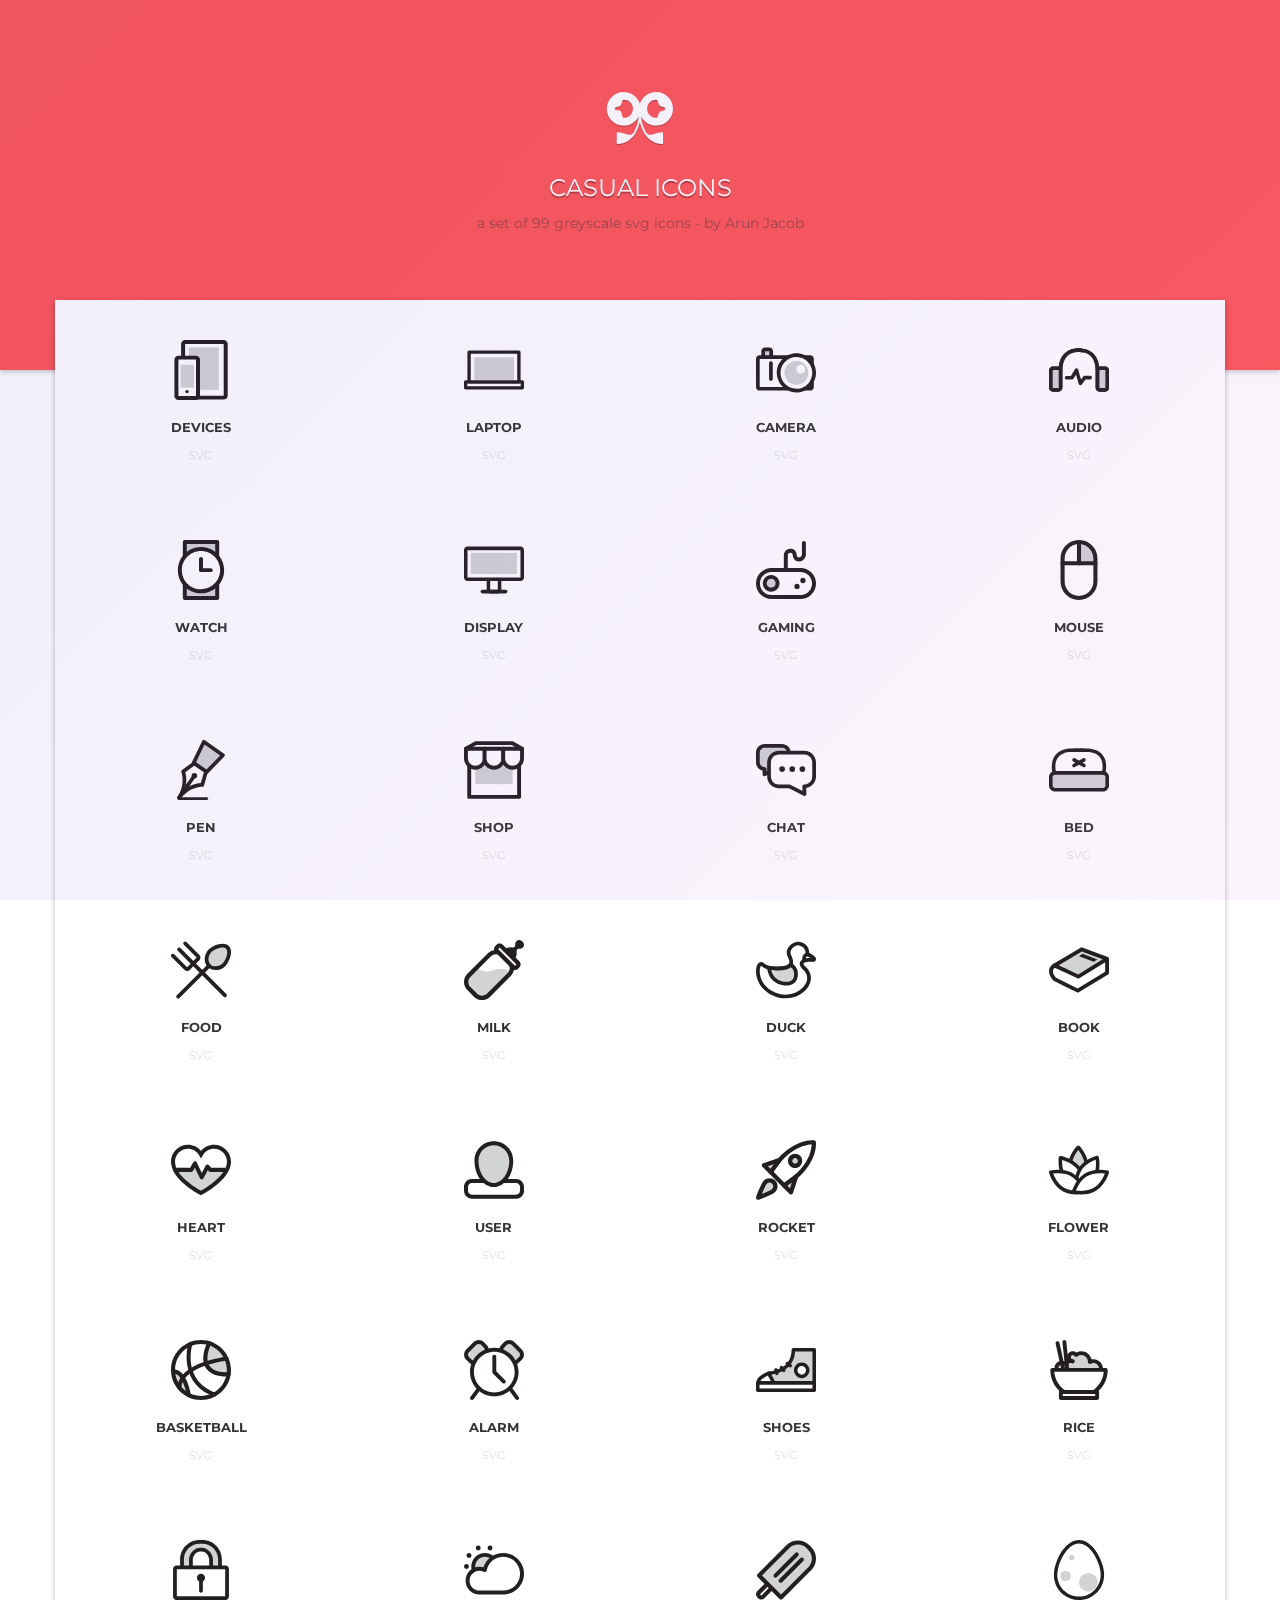
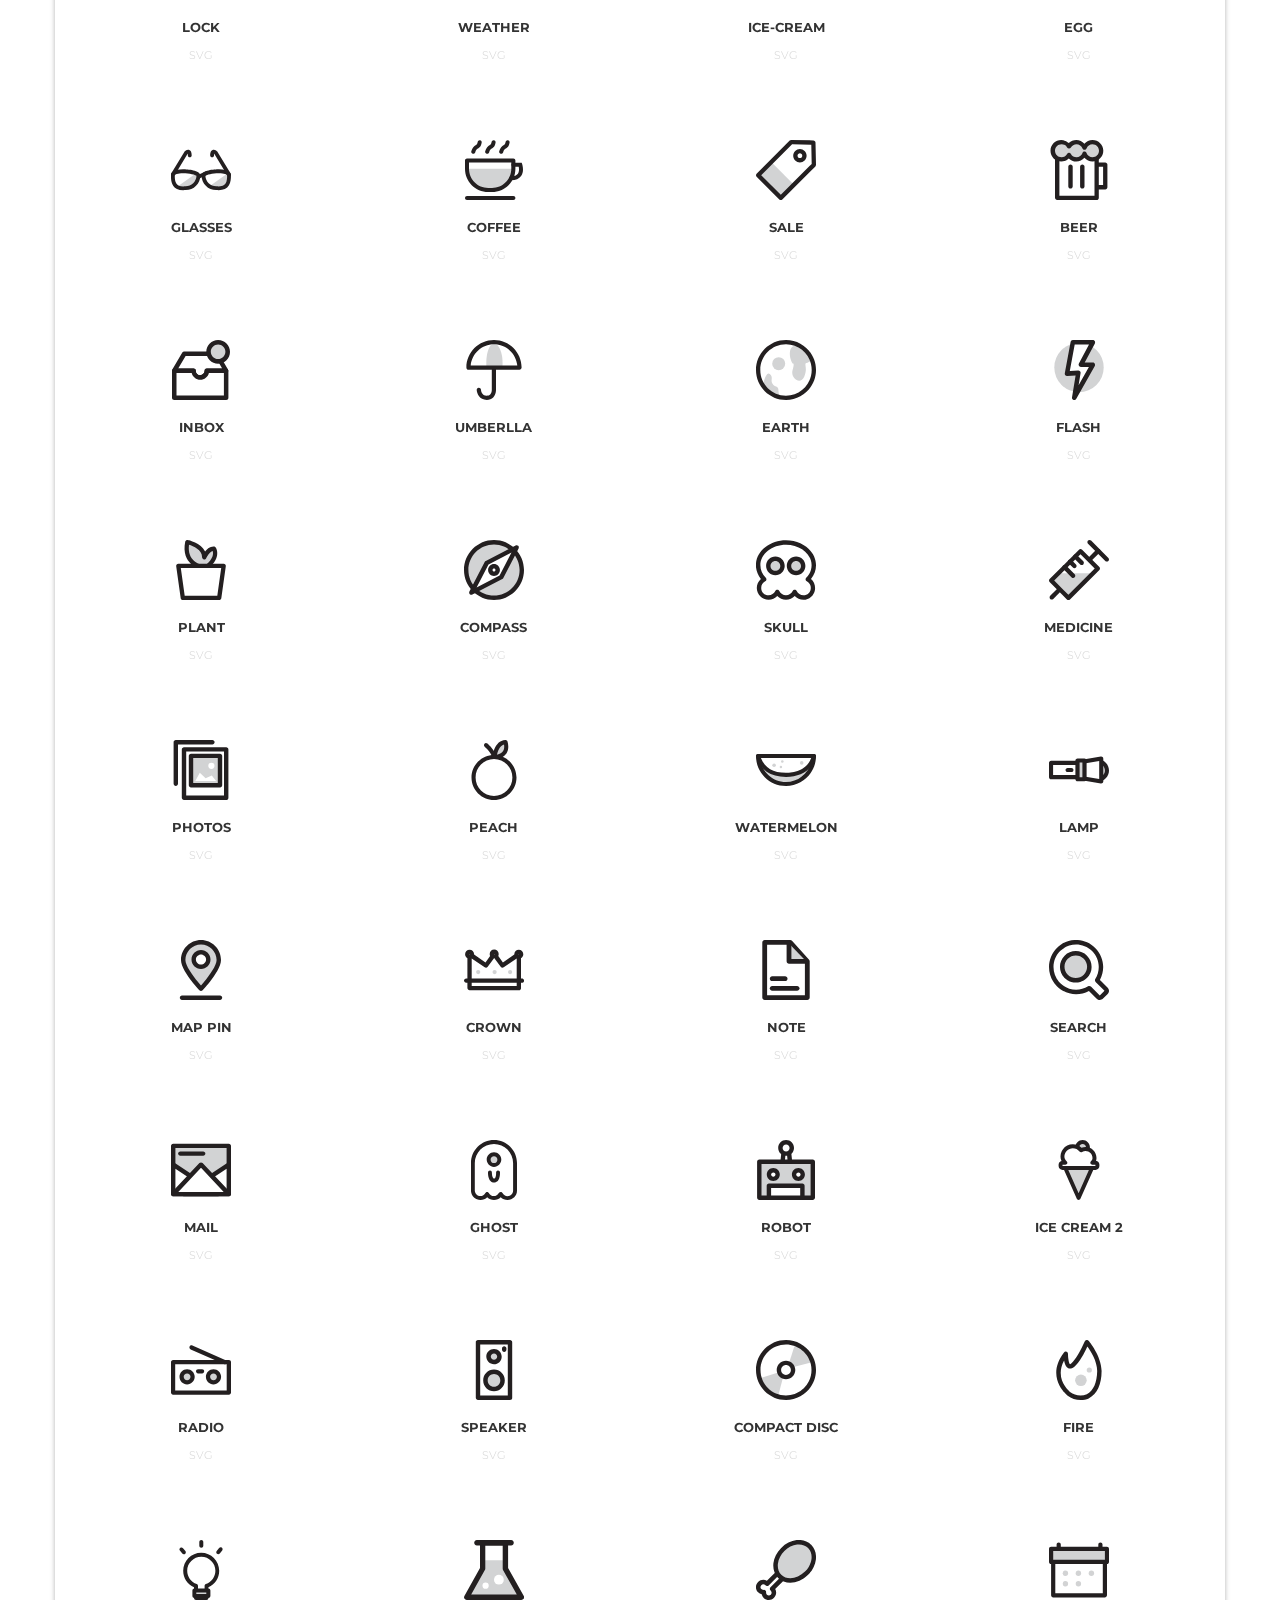
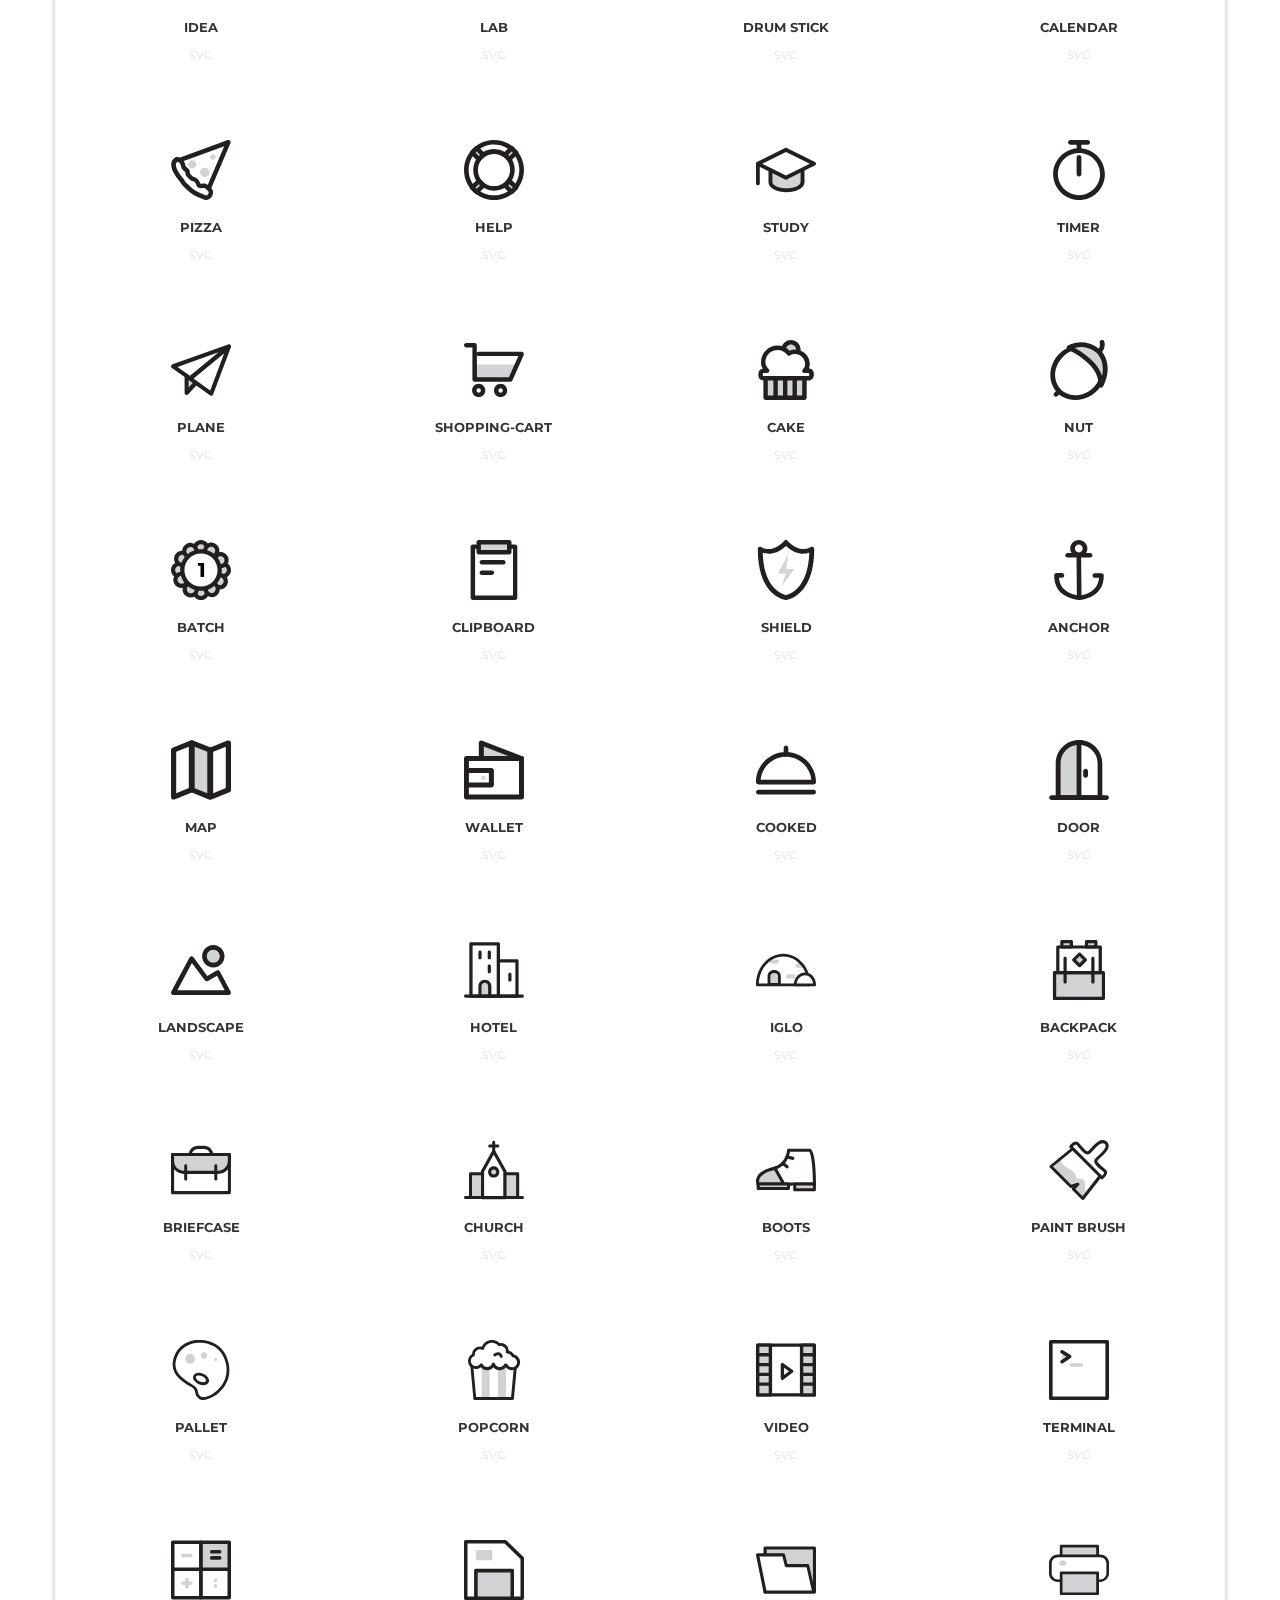
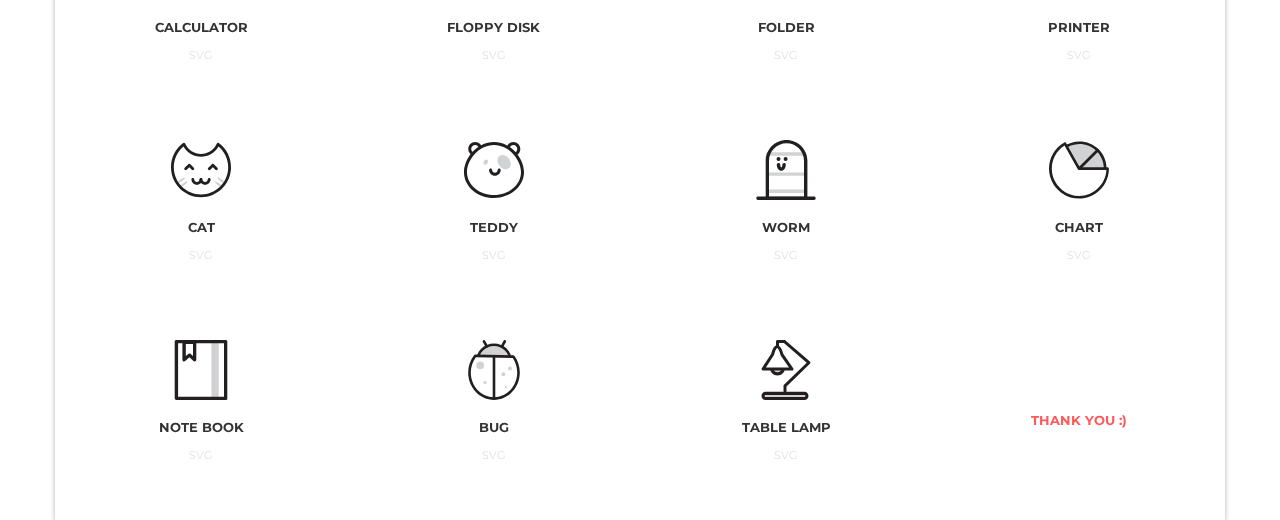
<file: index.html>
<!DOCTYPE html>
<html lang="en">
  <head>
    <meta charset="utf-8">
    <meta http-equiv="X-UA-Compatible" content="IE=edge">
    <meta name="viewport" content="width=device-width, initial-scale=1">
    <!-- The above 3 meta tags *must* come first in the head; any other head content must come *after* these tags -->
    <title>Casual Icons</title>

     <!-- jQuery (necessary for Bootstrap's JavaScript plugins) -->
    <script src="https://ajax.googleapis.com/ajax/libs/jquery/1.11.3/jquery.min.js"></script>

    <!-- Preloader -->
    <script type="text/javascript">
        //<![CDATA[
            $(window).load(function() { // makes sure the whole site is loaded
                $('#status').fadeOut(); // will first fade out the loading animation
                $('#preloader').delay(350).fadeOut('slow'); // will fade out the white DIV that covers the website.
                $('body').delay(350).css({'overflow':'visible'}).removeClass("preload");
                $('.main-content').css({
                  top: '300px',
                  opacity: '1',
                  transition: 'all 1s ease .4s'
                });
                $('.main-content .icon-box').css({
                  height: '200px',
                  padding: '0',
                  transition: 'all .8s ease .5s',
                });
            })
        //]]>
    </script>
    <!-- End Preloader -->

    <!-- Bootstrap -->
    <link href="css/bootstrap.min.css" rel="stylesheet">
    <!-- Custom styles -->
    <link href="css/style.css" rel="stylesheet">
    <link href="css/icons-list.css" rel="stylesheet">

    <!-- Google font link -->
    <link href="https://fonts.googleapis.com/css?family=Montserrat:400,700" rel="stylesheet">

    <!-- favicon -->
    <link rel="icon" type="image/x-icon" href="images/favicon.ico">

    <!-- HTML5 shim and Respond.js for IE8 support of HTML5 elements and media queries -->
    <!-- WARNING: Respond.js doesn't work if you view the page via file:// -->
    <!--[if lt IE 9]>
      <script src="https://oss.maxcdn.com/html5shiv/3.7.2/html5shiv.min.js"></script>
      <script src="https://oss.maxcdn.com/respond/1.4.2/respond.min.js"></script>
    <![endif]-->
  </head>
  <body class="preload">
  <!-- Preloader -->
  <div id="preloader">
      <div id="status">&nbsp;</div>
  </div>
    <!-- the header area - with logo and nav -->
    <header class="main-header" role="banner" id="top">
      <div class="container">
        <div class="logo-img">
          <svg xmlns="http://www.w3.org/2000/svg" viewBox="0 0 70 56" class="undefined">
            <style type="text/css" class="undefined">  
              .st0{opacity:0.3;}
              .st1{fill:#FFFFFF;}
            </style>
              <g class="st0" class="undefined"><path d="M42.2 34.2c2.7 1.6 5.6 2.5 8.8 2.5 4.7 0 8.7-1.6 12-4.9s5-7.3 5-11.9c0-4.7-1.7-8.7-5-12s-7.3-5-11.8-5c-4.5 0-8.4 1.5-11.6 4.5 -2.3 2.1-3.8 4.6-4.7 7.3 -0.9-2.8-2.4-5.2-4.7-7.3 -3.2-3-7.1-4.5-11.6-4.5 -4.5 0-8.5 1.7-11.8 5s-5 7.3-5 12c0 4.7 1.7 8.6 5 11.9s7.3 4.9 12 4.9c3.2 0 6.1-0.8 8.8-2.5 2.7-1.6 4.7-3.8 6.1-6.6 -0.5 5.8-2.1 10.9-4.6 15.3 -3.9 6.5-9.4-0.1-16.6 0.3 -0.2 0-0.5 0.1-0.6 0.3 -0.2 0.2-0.2 10.4-0.2 10.6 0 0.6 0.3 1 1 1 3.8-0.1 7.3-1.2 10.3-3.1 3-1.9 5.5-4.4 7.3-7.4 1.8-3.1 3.2-6.4 4.2-10.1 0.1-0.6 0.3-1.1 0.4-1.7 0.1 0.5 0.2 1.1 0.4 1.7 0.9 3.7 2.3 7.1 4.2 10.1 1.8 3.1 4.3 5.5 7.3 7.4 3 1.9 6.5 2.9 10.3 3.1 0.6 0 1-0.3 1-1 0-0.2 0-10.4-0.2-10.6 -0.2-0.2-0.4-0.3-0.6-0.3 -7.2-0.3-12.7 6.2-16.6-0.3 -2.5-4.4-4.1-9.5-4.6-15.3C37.5 30.4 39.6 32.6 42.2 34.2zM42.2 19.1v-0.2c0.2-2.3 1.2-4.2 2.9-5.8 1.7-1.6 3.7-2.3 6.1-2.3s1.5 3.9 3.3 5.6c1.8 1.8 5.7 0.9 5.7 3.4 0 2.5-3.9 1.6-5.7 3.4 -1.8 1.8-0.9 5.6-3.4 5.6 -2.5 0-4.6-0.9-6.3-2.6 -1.8-1.8-2.6-3.9-2.6-6.3C42.1 19.5 42.1 19.3 42.2 19.1zM25.3 26.2c-1.8 1.8-3.9 2.6-6.3 2.6 -2.5 0-1.6-4.9-3.4-6.6 -1.8-1.8-5.7 0.1-5.7-2.4 0-2.5 3.9-1.6 5.7-3.4 1.8-1.8 0.9-5.6 3.3-5.6s4.5 0.8 6.1 2.3c1.7 1.6 2.7 3.5 2.9 5.8v0.2c0 0.1 0 0.4 0 0.7C27.9 22.3 27 24.4 25.3 26.2z" class="undefined"/></g>
              <path class="st1" d="M42.2 33.2c2.7 1.6 5.6 2.5 8.8 2.5 4.7 0 8.7-1.6 12-4.9s5-7.3 5-11.9c0-4.7-1.7-8.7-5-12s-7.3-5-11.8-5c-4.5 0-8.4 1.5-11.6 4.5 -2.3 2.1-3.8 4.6-4.7 7.3 -0.9-2.8-2.4-5.2-4.7-7.3 -3.2-3-7.1-4.5-11.6-4.5 -4.5 0-8.5 1.7-11.8 5s-5 7.3-5 12c0 4.7 1.7 8.6 5 11.9s7.3 4.9 12 4.9c3.2 0 6.1-0.8 8.8-2.5 2.7-1.6 4.7-3.8 6.1-6.6 -0.5 5.8-2.1 10.9-4.6 15.3 -3.9 6.5-9.4-0.1-16.6 0.3 -0.2 0-0.5 0.1-0.6 0.3 -0.2 0.2-0.2 10.4-0.2 10.6 0 0.6 0.3 1 1 1 3.8-0.1 7.3-1.2 10.3-3.1 3-1.9 5.5-4.4 7.3-7.4 1.8-3.1 3.2-6.4 4.2-10.1 0.1-0.6 0.3-1.1 0.4-1.7 0.1 0.5 0.2 1.1 0.4 1.7 0.9 3.7 2.3 7.1 4.2 10.1 1.8 3.1 4.3 5.5 7.3 7.4 3 1.9 6.5 2.9 10.3 3.1 0.6 0 1-0.3 1-1 0-0.2 0-10.4-0.2-10.6 -0.2-0.2-0.4-0.3-0.6-0.3 -7.2-0.3-12.7 6.2-16.6-0.3 -2.5-4.4-4.1-9.5-4.6-15.3C37.5 29.4 39.6 31.6 42.2 33.2zM42.2 18.1v-0.2c0.2-2.3 1.2-4.2 2.9-5.8 1.7-1.6 3.7-2.3 6.1-2.3s1.5 3.9 3.3 5.6c1.8 1.8 5.7 0.9 5.7 3.4 0 2.5-3.9 1.6-5.7 3.4 -1.8 1.8-0.9 5.6-3.4 5.6 -2.5 0-4.6-0.9-6.3-2.6 -1.8-1.8-2.6-3.9-2.6-6.3C42.1 18.5 42.1 18.3 42.2 18.1zM25.3 25.2c-1.8 1.8-3.9 2.6-6.3 2.6 -2.5 0-1.6-4.9-3.4-6.6 -1.8-1.8-5.7 0.1-5.7-2.4 0-2.5 3.9-1.6 5.7-3.4 1.8-1.8 0.9-5.6 3.3-5.6s4.5 0.8 6.1 2.3c1.7 1.6 2.7 3.5 2.9 5.8v0.2c0 0.1 0 0.4 0 0.7C27.9 21.3 27 23.4 25.3 25.2z" class="undefined"/>
          </svg>
        </div>
        <div class="col-md-12 main-logo">Casual Icons</div>
        <p>a set of 99 greyscale svg icons - by Arun Jacob</p>
      </div>
    </header>
    <!-- header ends -->
    <div class="container main-content">
      <div class="row">
        <!-- devices icon -->
        <div class="col-lg-3 col-md-3 col-sm-4 icon-box coral-bg">
          <div class="icons-img devices"></div>
          <h1>devices</h1>
          <a href="images/devices.svg" download="devices.svg">svg</a>
        </div>
        <!-- laptop icon -->
        <div class="col-lg-3 col-md-3 col-sm-4 icon-box cadetblue-bg">
          <div class="icons-img laptop"></div>
          <h1>laptop</h1>
          <a href="images/laptop.svg" download="download svg icon">svg</a>
        </div>
        <!-- camera icon -->
        <div class="col-lg-3 col-md-3 col-sm-4 icon-box crimson-bg">
          <div class="icons-img camera"></div>
          <h1>camera</h1>
          <a href="images/camera.svg" download="download svg icon">svg</a>
        </div>
        <!-- audio icon -->
        <div class="col-lg-3 col-md-3 col-sm-4 icon-box tomato-bg">
          <div class="icons-img audio"></div>
          <h1>audio</h1>
          <a href="images/audio.svg" download="download svg icon">svg</a>
        </div>
        <!-- watch icon -->
        <div class="col-lg-3 col-md-3 col-sm-4 icon-box yellowgreen-bg">
          <div class="icons-img watch"></div>
          <h1>watch</h1>
          <a href="images/watch.svg" download="download svg icon">svg</a>
        </div>
        <!-- display icon -->
        <div class="col-lg-3 col-md-3 col-sm-4 icon-box violet-bg">
          <div class="icons-img display"></div>
          <h1>display</h1>
          <a href="images/display.svg" download="download svg icon">svg</a>
        </div>
        <!-- gaming icon -->
        <div class="col-lg-3 col-md-3 col-sm-4 icon-box turquoise-bg">
          <div class="icons-img gaming"></div>
          <h1>gaming</h1>
          <a href="images/gaming.svg" download="download svg icon">svg</a>
        </div>
        <!-- mouse icon -->
        <div class="col-lg-3 col-md-3 col-sm-4 icon-box thistle-bg">
          <div class="icons-img mouse"></div>
          <h1>mouse</h1>
          <a href="images/mouse.svg" download="download svg icon">svg</a>
        </div>
        <!-- pen icon -->
        <div class="col-lg-3 col-md-3 col-sm-4 icon-box teal-bg">
          <div class="icons-img pen"></div>
          <h1>pen</h1>
          <a href="images/pen.svg" download="download svg icon">svg</a>
        </div>
        <!-- shop icon -->
        <div class="col-lg-3 col-md-3 col-sm-4 icon-box steelblue-bg">
          <div class="icons-img shop"></div>
          <h1>shop</h1>
          <a href="images/shop.svg" download="download svg icon">svg</a>
        </div>
        <!-- chat icon -->
        <div class="col-lg-3 col-md-3 col-sm-4 icon-box tan-bg">
          <div class="icons-img chat"></div>
          <h1>chat</h1>
          <a href="images/chat.svg" download="download svg icon">svg</a>
        </div>
        <!-- bed icon -->
        <div class="col-lg-3 col-md-3 col-sm-4 icon-box skyblue-bg">
          <div class="icons-img bed"></div>
          <h1>bed</h1>
          <a href="images/bed.svg" download="download svg icon">svg</a>
        </div>
        <!-- food icon -->
        <div class="col-lg-3 col-md-3 col-sm-4 icon-box sandybrown-bg">
          <div class="icons-img food"></div>
          <h1>food</h1>
          <a href="images/food.svg" download="download svg icon">svg</a>
        </div>
        <!-- milk icon -->
        <div class="col-lg-3 col-md-3 col-sm-4 icon-box salmon-bg">
          <div class="icons-img milk"></div>
          <h1>milk</h1>
          <a href="images/milk.svg" download="download svg icon">svg</a>
        </div>
        <!-- duck icon -->
        <div class="col-lg-3 col-md-3 col-sm-4 icon-box peru-bg">
          <div class="icons-img duck"></div>
          <h1>duck</h1>
          <a href="images/duck.svg" download="download svg icon">svg</a>
        </div>
        <!-- book icon -->
        <div class="col-lg-3 col-md-3 col-sm-4 icon-box palevioletred-bg">
          <div class="icons-img book"></div>
          <h1>book</h1>
          <a href="images/book.svg" download="download svg icon">svg</a>
        </div>
        <!-- heart icon -->
        <div class="col-lg-3 col-md-3 col-sm-4 icon-box olivedrab-bg">
          <div class="icons-img heart"></div>
          <h1>heart</h1>
          <a href="images/heart.svg" download="download svg icon">svg</a>
        </div>
        <!-- user icon -->
        <div class="col-lg-3 col-md-3 col-sm-4 icon-box orangered-bg">
          <div class="icons-img user"></div>
          <h1>user</h1>
          <a href="images/user.svg" download="download svg icon">svg</a>
        </div>
        <!-- The background color on hover ends here - so repear from 'devices' to user again -->

        <!-- rocket icon -->
        <div class="col-lg-3 col-md-3 col-sm-4 icon-box coral-bg">
          <div class="icons-img rocket"></div>
          <h1>rocket</h1>
          <a href="images/rocket.svg" download="download svg icon">svg</a>
        </div>
        <!-- flower icon -->
        <div class="col-lg-3 col-md-3 col-sm-4 icon-box cadetblue-bg">
          <div class="icons-img flower"></div>
          <h1>flower</h1>
          <a href="images/flower.svg" download="download svg icon">svg</a>
        </div>
        <!-- basketball icon -->
        <div class="col-lg-3 col-md-3 col-sm-4 icon-box crimson-bg">
          <div class="icons-img basketball"></div>
          <h1>basketball</h1>
          <a href="images/basketball.svg" download="download svg icon">svg</a>
        </div>
        <!-- alarm icon -->
        <div class="col-lg-3 col-md-3 col-sm-4 icon-box tomato-bg">
          <div class="icons-img alarm"></div>
          <h1>alarm</h1>
          <a href="images/alarm.svg" download="download svg icon">svg</a>
        </div>
        <!-- shoes icon -->
        <div class="col-lg-3 col-md-3 col-sm-4 icon-box yellowgreen-bg">
          <div class="icons-img shoes"></div>
          <h1>shoes</h1>
          <a href="images/shoes.svg" download="download svg icon">svg</a>
        </div>
        <!-- rice icon -->
        <div class="col-lg-3 col-md-3 col-sm-4 icon-box violet-bg">
          <div class="icons-img rice"></div>
          <h1>rice</h1>
          <a href="images/rice.svg" download="download svg icon">svg</a>
        </div>
        <!-- lock icon -->
        <div class="col-lg-3 col-md-3 col-sm-4 icon-box turquoise-bg">
          <div class="icons-img lock"></div>
          <h1>lock</h1>
          <a href="images/lock.svg" download="download svg icon">svg</a>
        </div>
        <!-- weather icon -->
        <div class="col-lg-3 col-md-3 col-sm-4 icon-box thistle-bg">
          <div class="icons-img weather"></div>
          <h1>weather</h1>
          <a href="images/weather.svg" download="download svg icon">svg</a>
        </div>
        <!-- ice-cream icon -->
        <div class="col-lg-3 col-md-3 col-sm-4 icon-box teal-bg">
          <div class="icons-img ice-cream"></div>
          <h1>ice-cream</h1>
          <a href="images/ice-cream.svg" download="download svg icon">svg</a>
        </div>
        <!-- egg icon -->
        <div class="col-lg-3 col-md-3 col-sm-4 icon-box steelblue-bg">
          <div class="icons-img egg"></div>
          <h1>egg</h1>
          <a href="images/egg.svg" download="download svg icon">svg</a>
        </div>
        <!-- glasses icon -->
        <div class="col-lg-3 col-md-3 col-sm-4 icon-box tan-bg">
          <div class="icons-img glasses"></div>
          <h1>glasses</h1>
          <a href="images/glasses.svg" download="download svg icon">svg</a>
        </div>
        <!-- coffee icon -->
        <div class="col-lg-3 col-md-3 col-sm-4 icon-box skyblue-bg">
          <div class="icons-img coffee"></div>
          <h1>coffee</h1>
          <a href="images/coffee.svg" download="download svg icon">svg</a>
        </div>
        <!-- sale icon -->
        <div class="col-lg-3 col-md-3 col-sm-4 icon-box sandybrown-bg">
          <div class="icons-img sale"></div>
          <h1>sale</h1>
          <a href="images/sale.svg" download="download svg icon">svg</a>
        </div>
        <!-- beer icon -->
        <div class="col-lg-3 col-md-3 col-sm-4 icon-box salmon-bg">
          <div class="icons-img beer"></div>
          <h1>beer</h1>
          <a href="images/beer.svg" download="download svg icon">svg</a>
        </div>
        <!-- inbox icon -->
        <div class="col-lg-3 col-md-3 col-sm-4 icon-box peru-bg">
          <div class="icons-img inbox"></div>
          <h1>inbox</h1>
          <a href="images/inbox.svg" download="download svg icon">svg</a>
        </div>
        <!-- umberlla icon -->
        <div class="col-lg-3 col-md-3 col-sm-4 icon-box palevioletred-bg">
          <div class="icons-img umberlla"></div>
          <h1>umberlla</h1>
          <a href="images/umberlla.svg" download="download svg icon">svg</a>
        </div>
        <!-- earth icon -->
        <div class="col-lg-3 col-md-3 col-sm-4 icon-box olivedrab-bg">
          <div class="icons-img earth"></div>
          <h1>earth</h1>
          <a href="images/earth.svg" download="download svg icon">svg</a>
        </div>
        <!-- flash icon -->
        <div class="col-lg-3 col-md-3 col-sm-4 icon-box orangered-bg">
          <div class="icons-img flash"></div>
          <h1>flash</h1>
          <a href="images/flash.svg" download="download svg icon">svg</a>
        </div>
        <!-- The background color on hover ends here - so repear from 'devices' to user again -->

        <!-- plant icon -->
        <div class="col-lg-3 col-md-3 col-sm-4 icon-box coral-bg">
          <div class="icons-img plant"></div>
          <h1>plant</h1>
          <a href="images/plant.svg" download="download svg icon">svg</a>
        </div>
        <!-- compass icon -->
        <div class="col-lg-3 col-md-3 col-sm-4 icon-box cadetblue-bg">
          <div class="icons-img compass"></div>
          <h1>compass</h1>
          <a href="images/compass.svg" download="download svg icon">svg</a>
        </div>
        <!-- skull icon -->
        <div class="col-lg-3 col-md-3 col-sm-4 icon-box crimson-bg">
          <div class="icons-img skull"></div>
          <h1>skull</h1>
          <a href="images/skull.svg" download="download svg icon">svg</a>
        </div>
        <!-- medicine icon -->
        <div class="col-lg-3 col-md-3 col-sm-4 icon-box tomato-bg">
          <div class="icons-img medicine"></div>
          <h1>medicine</h1>
          <a href="images/medicine.svg" download="download svg icon">svg</a>
        </div>
        <!-- photos icon -->
        <div class="col-lg-3 col-md-3 col-sm-4 icon-box yellowgreen-bg">
          <div class="icons-img photos"></div>
          <h1>photos</h1>
          <a href="images/photos.svg" download="download svg icon">svg</a>
        </div>
        <!-- peach icon -->
        <div class="col-lg-3 col-md-3 col-sm-4 icon-box violet-bg">
          <div class="icons-img peach"></div>
          <h1>peach</h1>
          <a href="images/peach.svg" download="download svg icon">svg</a>
        </div>
        <!-- watermelon icon -->
        <div class="col-lg-3 col-md-3 col-sm-4 icon-box turquoise-bg">
          <div class="icons-img watermelon"></div>
          <h1>watermelon</h1>
          <a href="images/watermelon.svg" download="download svg icon">svg</a>
        </div>
        <!-- lamp icon -->
        <div class="col-lg-3 col-md-3 col-sm-4 icon-box thistle-bg">
          <div class="icons-img lamp"></div>
          <h1>lamp</h1>
          <a href="images/lamp.svg" download="download svg icon">svg</a>
        </div>
        <!-- map-pin icon -->
        <div class="col-lg-3 col-md-3 col-sm-4 icon-box teal-bg">
          <div class="icons-img map-pin"></div>
          <h1>map pin</h1>
          <a href="images/map-pin.svg" download="download svg icon">svg</a>
        </div>
        <!-- crown icon -->
        <div class="col-lg-3 col-md-3 col-sm-4 icon-box steelblue-bg">
          <div class="icons-img crown"></div>
          <h1>crown</h1>
          <a href="images/crown.svg" download="download svg icon">svg</a>
        </div>
        <!-- note icon -->
        <div class="col-lg-3 col-md-3 col-sm-4 icon-box tan-bg">
          <div class="icons-img note"></div>
          <h1>note</h1>
          <a href="images/note.svg" download="download svg icon">svg</a>
        </div>
        <!-- search icon -->
        <div class="col-lg-3 col-md-3 col-sm-4 icon-box skyblue-bg">
          <div class="icons-img search"></div>
          <h1>search</h1>
          <a href="images/search.svg" download="download svg icon">svg</a>
        </div>
        <!-- mail icon -->
        <div class="col-lg-3 col-md-3 col-sm-4 icon-box sandybrown-bg">
          <div class="icons-img mail"></div>
          <h1>mail</h1>
          <a href="images/mail.svg" download="download svg icon">svg</a>
        </div>
        <!-- ghost icon -->
        <div class="col-lg-3 col-md-3 col-sm-4 icon-box salmon-bg">
          <div class="icons-img ghost"></div>
          <h1>ghost</h1>
          <a href="images/ghost.svg" download="download svg icon">svg</a>
        </div>
        <!-- robot icon -->
        <div class="col-lg-3 col-md-3 col-sm-4 icon-box peru-bg">
          <div class="icons-img robot"></div>
          <h1>robot</h1>
          <a href="images/robot.svg" download="download svg icon">svg</a>
        </div>
        <!-- ice-cream2 icon -->
        <div class="col-lg-3 col-md-3 col-sm-4 icon-box palevioletred-bg">
          <div class="icons-img ice-cream2"></div>
          <h1>ice cream 2</h1>
          <a href="images/ice-cream2.svg" download="download svg icon">svg</a>
        </div>
        <!-- radio icon -->
        <div class="col-lg-3 col-md-3 col-sm-4 icon-box olivedrab-bg">
          <div class="icons-img radio"></div>
          <h1>radio</h1>
          <a href="images/radio.svg" download="download svg icon">svg</a>
        </div>
        <!-- speaker icon -->
        <div class="col-lg-3 col-md-3 col-sm-4 icon-box orangered-bg">
          <div class="icons-img speaker"></div>
          <h1>speaker</h1>
          <a href="images/speaker.svg" download="download svg icon">svg</a>
        </div>
        <!-- The background color on hover ends here - so repear from 'devices' to user again -->

        <!-- compact-disc icon -->
        <div class="col-lg-3 col-md-3 col-sm-4 icon-box coral-bg">
          <div class="icons-img compact-disc"></div>
          <h1>compact disc</h1>
          <a href="images/compact-disc.svg" download="download svg icon">svg</a>
        </div>
        <!-- fire icon -->
        <div class="col-lg-3 col-md-3 col-sm-4 icon-box cadetblue-bg">
          <div class="icons-img fire"></div>
          <h1>fire</h1>
          <a href="images/fire.svg" download="download svg icon">svg</a>
        </div>
        <!-- idea icon -->
        <div class="col-lg-3 col-md-3 col-sm-4 icon-box crimson-bg">
          <div class="icons-img idea"></div>
          <h1>idea</h1>
          <a href="images/idea.svg" download="download svg icon">svg</a>
        </div>
        <!-- lab icon -->
        <div class="col-lg-3 col-md-3 col-sm-4 icon-box tomato-bg">
          <div class="icons-img lab"></div>
          <h1>lab</h1>
          <a href="images/lab.svg" download="download svg icon">svg</a>
        </div>
        <!-- drum-stick icon -->
        <div class="col-lg-3 col-md-3 col-sm-4 icon-box yellowgreen-bg">
          <div class="icons-img drum-stick"></div>
          <h1>drum stick</h1>
          <a href="images/drum-stick.svg" download="download svg icon">svg</a>
        </div>
        <!-- calendar icon -->
        <div class="col-lg-3 col-md-3 col-sm-4 icon-box violet-bg">
          <div class="icons-img calendar"></div>
          <h1>calendar</h1>
          <a href="images/calendar.svg" download="download svg icon">svg</a>
        </div>
        <!-- pizza icon -->
        <div class="col-lg-3 col-md-3 col-sm-4 icon-box turquoise-bg">
          <div class="icons-img pizza"></div>
          <h1>pizza</h1>
          <a href="images/pizza.svg" download="download svg icon">svg</a>
        </div>
        <!-- help icon -->
        <div class="col-lg-3 col-md-3 col-sm-4 icon-box thistle-bg">
          <div class="icons-img help"></div>
          <h1>help</h1>
          <a href="images/help.svg" download="download svg icon">svg</a>
        </div>
        <!-- study icon -->
        <div class="col-lg-3 col-md-3 col-sm-4 icon-box teal-bg">
          <div class="icons-img study"></div>
          <h1>study</h1>
          <a href="images/study.svg" download="download svg icon">svg</a>
        </div>
        <!-- timer icon -->
        <div class="col-lg-3 col-md-3 col-sm-4 icon-box steelblue-bg">
          <div class="icons-img timer"></div>
          <h1>timer</h1>
          <a href="images/timer.svg" download="download svg icon">svg</a>
        </div>
        <!-- plane icon -->
        <div class="col-lg-3 col-md-3 col-sm-4 icon-box tan-bg">
          <div class="icons-img plane"></div>
          <h1>plane</h1>
          <a href="images/plane.svg" download="download svg icon">svg</a>
        </div>
        <!-- shopping-cart icon -->
        <div class="col-lg-3 col-md-3 col-sm-4 icon-box skyblue-bg">
          <div class="icons-img shopping-cart"></div>
          <h1>shopping-cart</h1>
          <a href="images/shopping-cart.svg" download="download svg icon">svg</a>
        </div>
        <!-- cake icon -->
        <div class="col-lg-3 col-md-3 col-sm-4 icon-box sandybrown-bg">
          <div class="icons-img cake"></div>
          <h1>cake</h1>
          <a href="images/cake.svg" download="download svg icon">svg</a>
        </div>
        <!-- nut icon -->
        <div class="col-lg-3 col-md-3 col-sm-4 icon-box salmon-bg">
          <div class="icons-img nut"></div>
          <h1>nut</h1>
          <a href="images/nut.svg" download="download svg icon">svg</a>
        </div>
        <!-- batch icon -->
        <div class="col-lg-3 col-md-3 col-sm-4 icon-box peru-bg">
          <div class="icons-img batch"></div>
          <h1>batch</h1>
          <a href="images/batch.svg" download="download svg icon">svg</a>
        </div>
        <!-- clipboard icon -->
        <div class="col-lg-3 col-md-3 col-sm-4 icon-box palevioletred-bg">
          <div class="icons-img clipboard"></div>
          <h1>clipboard</h1>
          <a href="images/clipboard.svg" download="download svg icon">svg</a>
        </div>
        <!-- shield icon -->
        <div class="col-lg-3 col-md-3 col-sm-4 icon-box olivedrab-bg">
          <div class="icons-img shield"></div>
          <h1>shield</h1>
          <a href="images/shield.svg" download="download svg icon">svg</a>
        </div>
        <!-- anchor icon -->
        <div class="col-lg-3 col-md-3 col-sm-4 icon-box orangered-bg">
          <div class="icons-img anchor"></div>
          <h1>anchor</h1>
          <a href="images/anchor.svg" download="download svg icon">svg</a>
        </div>
        <!-- The background color on hover ends here - so repear from 'devices' to user again -->

        <!-- map icon -->
        <div class="col-lg-3 col-md-3 col-sm-4 icon-box coral-bg">
          <div class="icons-img map"></div>
          <h1>map</h1>
          <a href="images/map.svg" download="download svg icon">svg</a>
        </div>
        <!-- wallet icon -->
        <div class="col-lg-3 col-md-3 col-sm-4 icon-box cadetblue-bg">
          <div class="icons-img wallet"></div>
          <h1>wallet</h1>
          <a href="images/wallet.svg" download="download svg icon">svg</a>
        </div>
        <!-- cooked icon -->
        <div class="col-lg-3 col-md-3 col-sm-4 icon-box crimson-bg">
          <div class="icons-img cooked"></div>
          <h1>cooked</h1>
          <a href="images/cooked.svg" download="download svg icon">svg</a>
        </div>
        <!-- door icon -->
        <div class="col-lg-3 col-md-3 col-sm-4 icon-box tomato-bg">
          <div class="icons-img door"></div>
          <h1>door</h1>
          <a href="images/door.svg" download="download svg icon">svg</a>
        </div>
        <!-- landscape icon -->
        <div class="col-lg-3 col-md-3 col-sm-4 icon-box yellowgreen-bg">
          <div class="icons-img landscape"></div>
          <h1>landscape</h1>
          <a href="images/landscape.svg" download="download svg icon">svg</a>
        </div>
        <!-- hotel icon -->
        <div class="col-lg-3 col-md-3 col-sm-4 icon-box violet-bg">
          <div class="icons-img hotel"></div>
          <h1>hotel</h1>
          <a href="images/hotel.svg" download="download svg icon">svg</a>
        </div>
        <!-- iglo icon -->
        <div class="col-lg-3 col-md-3 col-sm-4 icon-box turquoise-bg">
          <div class="icons-img iglo"></div>
          <h1>iglo</h1>
          <a href="images/iglo.svg" download="download svg icon">svg</a>
        </div>
        <!-- backpack icon -->
        <div class="col-lg-3 col-md-3 col-sm-4 icon-box thistle-bg">
          <div class="icons-img backpack"></div>
          <h1>backpack</h1>
          <a href="images/backpack.svg" download="download svg icon">svg</a>
        </div>
        <!-- briefcase icon -->
        <div class="col-lg-3 col-md-3 col-sm-4 icon-box teal-bg">
          <div class="icons-img briefcase"></div>
          <h1>briefcase</h1>
          <a href="images/briefcase.svg" download="download svg icon">svg</a>
        </div>
        <!-- church icon -->
        <div class="col-lg-3 col-md-3 col-sm-4 icon-box steelblue-bg">
          <div class="icons-img church"></div>
          <h1>church</h1>
          <a href="images/church.svg" download="download svg icon">svg</a>
        </div>
        <!-- boots icon -->
        <div class="col-lg-3 col-md-3 col-sm-4 icon-box tan-bg">
          <div class="icons-img boots"></div>
          <h1>boots</h1>
          <a href="images/boots.svg" download="download svg icon">svg</a>
        </div>
        <!-- paint-brush icon -->
        <div class="col-lg-3 col-md-3 col-sm-4 icon-box skyblue-bg">
          <div class="icons-img paint-brush"></div>
          <h1>paint brush</h1>
          <a href="images/paint-brush.svg" download="download svg icon">svg</a>
        </div>
        <!-- pallet icon -->
        <div class="col-lg-3 col-md-3 col-sm-4 icon-box sandybrown-bg">
          <div class="icons-img pallet"></div>
          <h1>pallet</h1>
          <a href="images/pallet.svg" download="download svg icon">svg</a>
        </div>
        <!-- popcorn icon -->
        <div class="col-lg-3 col-md-3 col-sm-4 icon-box salmon-bg">
          <div class="icons-img popcorn"></div>
          <h1>popcorn</h1>
          <a href="images/popcorn.svg" download="download svg icon">svg</a>
        </div>
        <!-- video icon -->
        <div class="col-lg-3 col-md-3 col-sm-4 icon-box peru-bg">
          <div class="icons-img video"></div>
          <h1>video</h1>
          <a href="images/video.svg" download="download svg icon">svg</a>
        </div>
        <!-- terminal icon -->
        <div class="col-lg-3 col-md-3 col-sm-4 icon-box palevioletred-bg">
          <div class="icons-img terminal"></div>
          <h1>terminal</h1>
          <a href="images/terminal.svg" download="download svg icon">svg</a>
        </div>
        <!-- calculator icon -->
        <div class="col-lg-3 col-md-3 col-sm-4 icon-box olivedrab-bg">
          <div class="icons-img calculator"></div>
          <h1>calculator</h1>
          <a href="images/calculator.svg" download="download svg icon">svg</a>
        </div>
        <!-- floppy-disk icon -->
        <div class="col-lg-3 col-md-3 col-sm-4 icon-box orangered-bg">
          <div class="icons-img floppy-disk"></div>
          <h1>floppy disk</h1>
          <a href="images/floppy-disk.svg" download="download svg icon">svg</a>
        </div>
        <!-- The background color on hover ends here - so repear from 'devices' to user again -->

        <!-- folder icon -->
        <div class="col-lg-3 col-md-3 col-sm-4 icon-box coral-bg">
          <div class="icons-img folder"></div>
          <h1>folder</h1>
          <a href="images/folder.svg" download="download svg icon">svg</a>
        </div>
        <!-- printer icon -->
        <div class="col-lg-3 col-md-3 col-sm-4 icon-box cadetblue-bg">
          <div class="icons-img printer"></div>
          <h1>printer</h1>
          <a href="images/printer.svg" download="download svg icon">svg</a>
        </div>
        <!-- cat icon -->
        <div class="col-lg-3 col-md-3 col-sm-4 icon-box crimson-bg">
          <div class="icons-img cat"></div>
          <h1>cat</h1>
          <a href="images/cat.svg" download="download svg icon">svg</a>
        </div>
        <!-- teddy icon -->
        <div class="col-lg-3 col-md-3 col-sm-4 icon-box tomato-bg">
          <div class="icons-img teddy"></div>
          <h1>teddy</h1>
          <a href="images/teddy.svg" download="download svg icon">svg</a>
        </div>
        <!-- worm icon -->
        <div class="col-lg-3 col-md-3 col-sm-4 icon-box yellowgreen-bg">
          <div class="icons-img worm"></div>
          <h1>worm</h1>
          <a href="images/worm.svg" download="download svg icon">svg</a>
        </div>
        <!-- chart icon -->
        <div class="col-lg-3 col-md-3 col-sm-4 icon-box violet-bg">
          <div class="icons-img chart"></div>
          <h1>chart</h1>
          <a href="images/chart.svg" download="download svg icon">svg</a>
        </div>
        <!-- note-book icon -->
        <div class="col-lg-3 col-md-3 col-sm-4 icon-box turquoise-bg">
          <div class="icons-img note-book"></div>
          <h1>note book</h1>
          <a href="images/note-book.svg" download="download svg icon">svg</a>
        </div>
        <!-- bug icon -->
        <div class="col-lg-3 col-md-3 col-sm-4 icon-box thistle-bg">
          <div class="icons-img bug"></div>
          <h1>bug</h1>
          <a href="images/bug.svg" download="download svg icon">svg</a>
        </div>
        <!-- table-lamp icon -->
        <div class="col-lg-3 col-md-3 col-sm-4 icon-box teal-bg">
          <div class="icons-img table-lamp"></div>
          <h1>table lamp</h1>
          <a href="images/table-lamp.svg" download="download svg icon">svg</a>
        </div>

        <!-- Thanks -->
        <div class="col-lg-3 col-md-3 col-sm-4 icon-box thanks-box">
          <h1>Thank You :)</h1>
        </div>

        <a href="#" class="close-icon">close</a>

      </div>
    </div>

    <!-- Include all compiled plugins (below), or include individual files as needed -->
    <script src="js/bootstrap.min.js"></script>
    <script type="text/javascript" src="js/script.js"></script>
  </body>
</html>
</file>
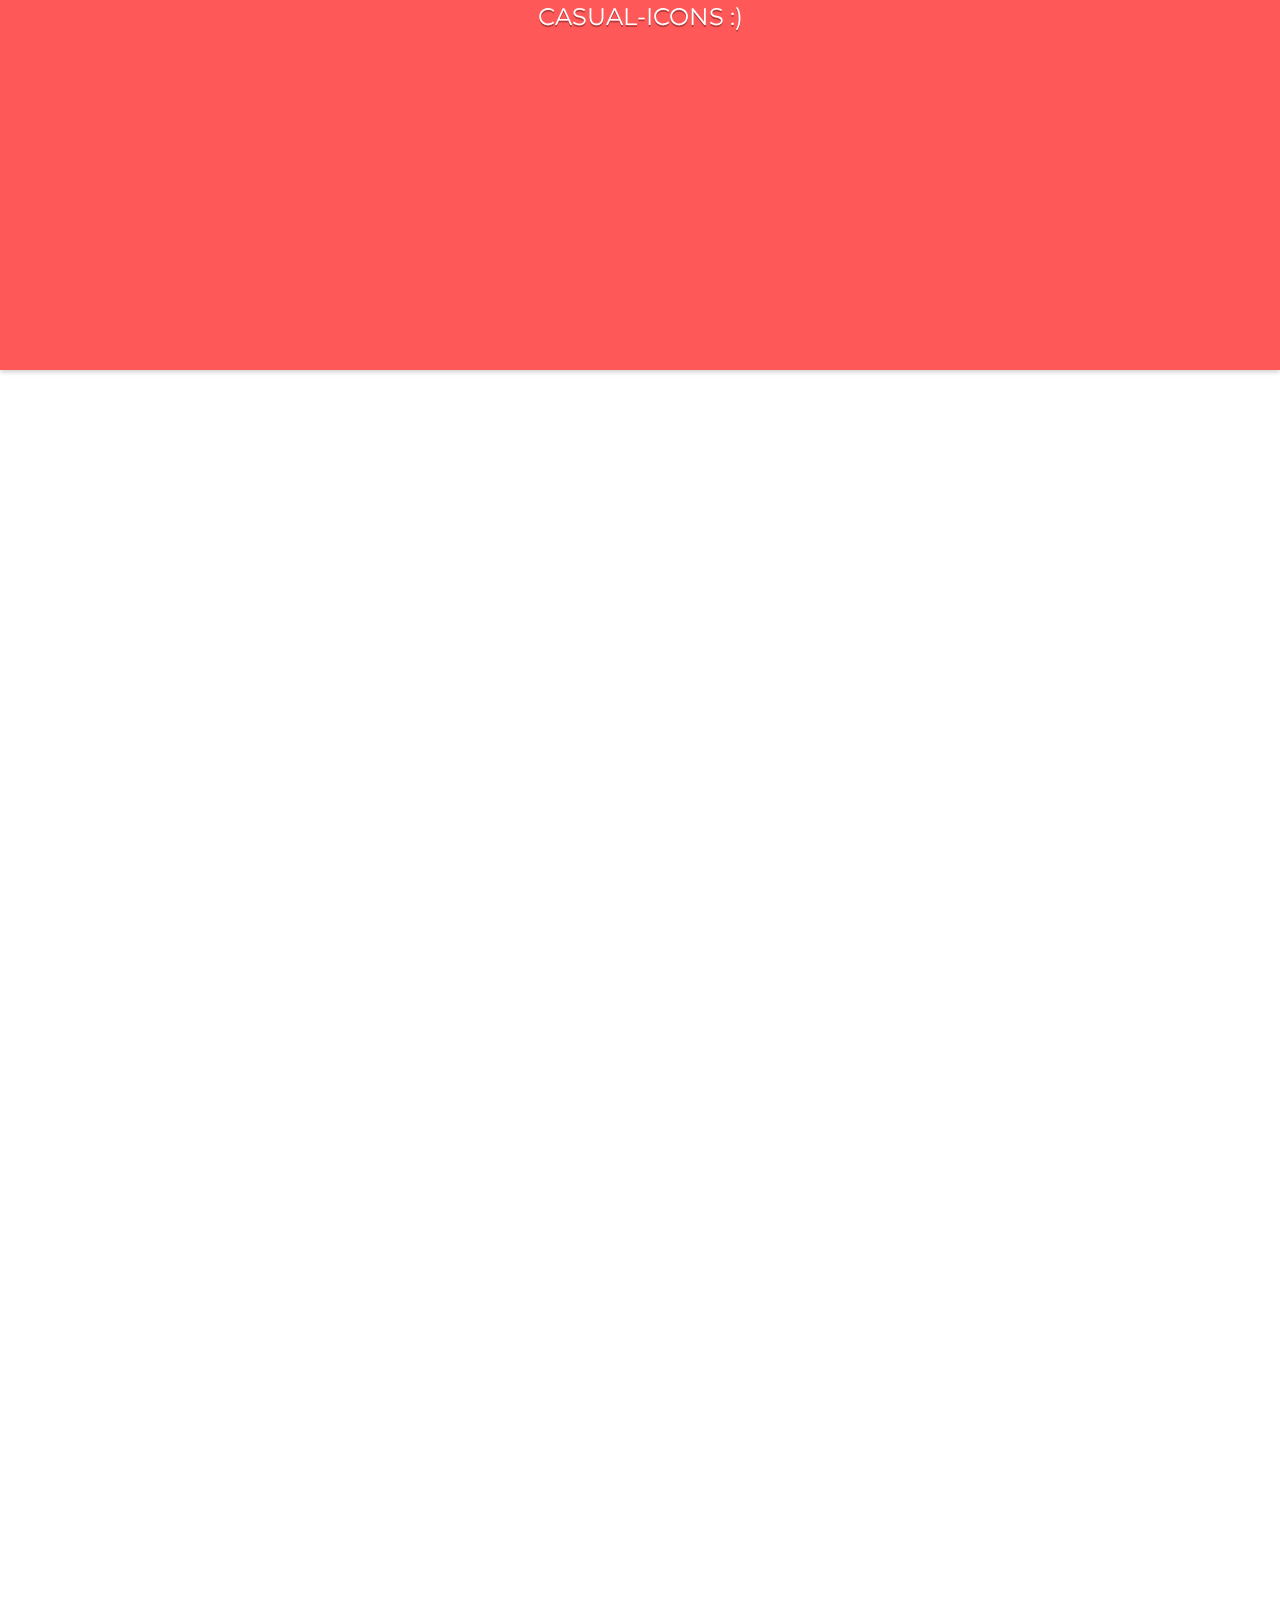
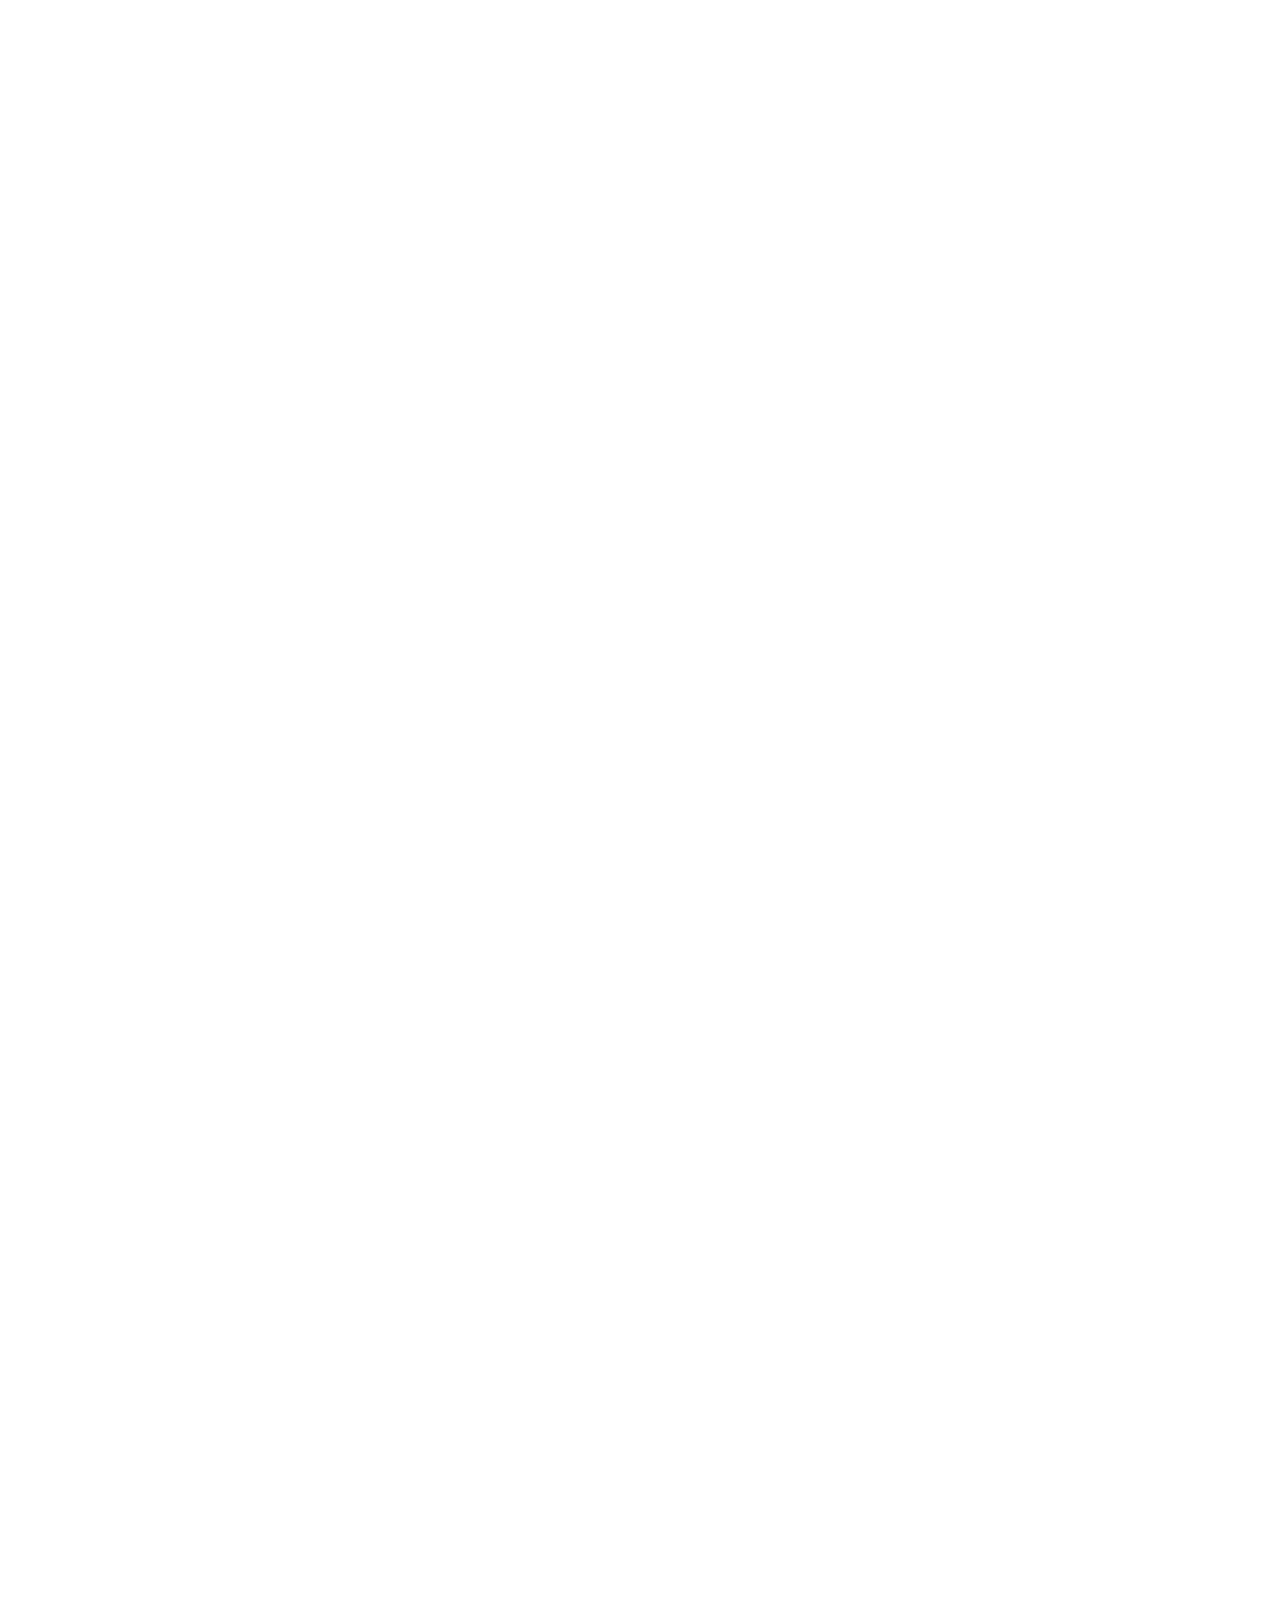
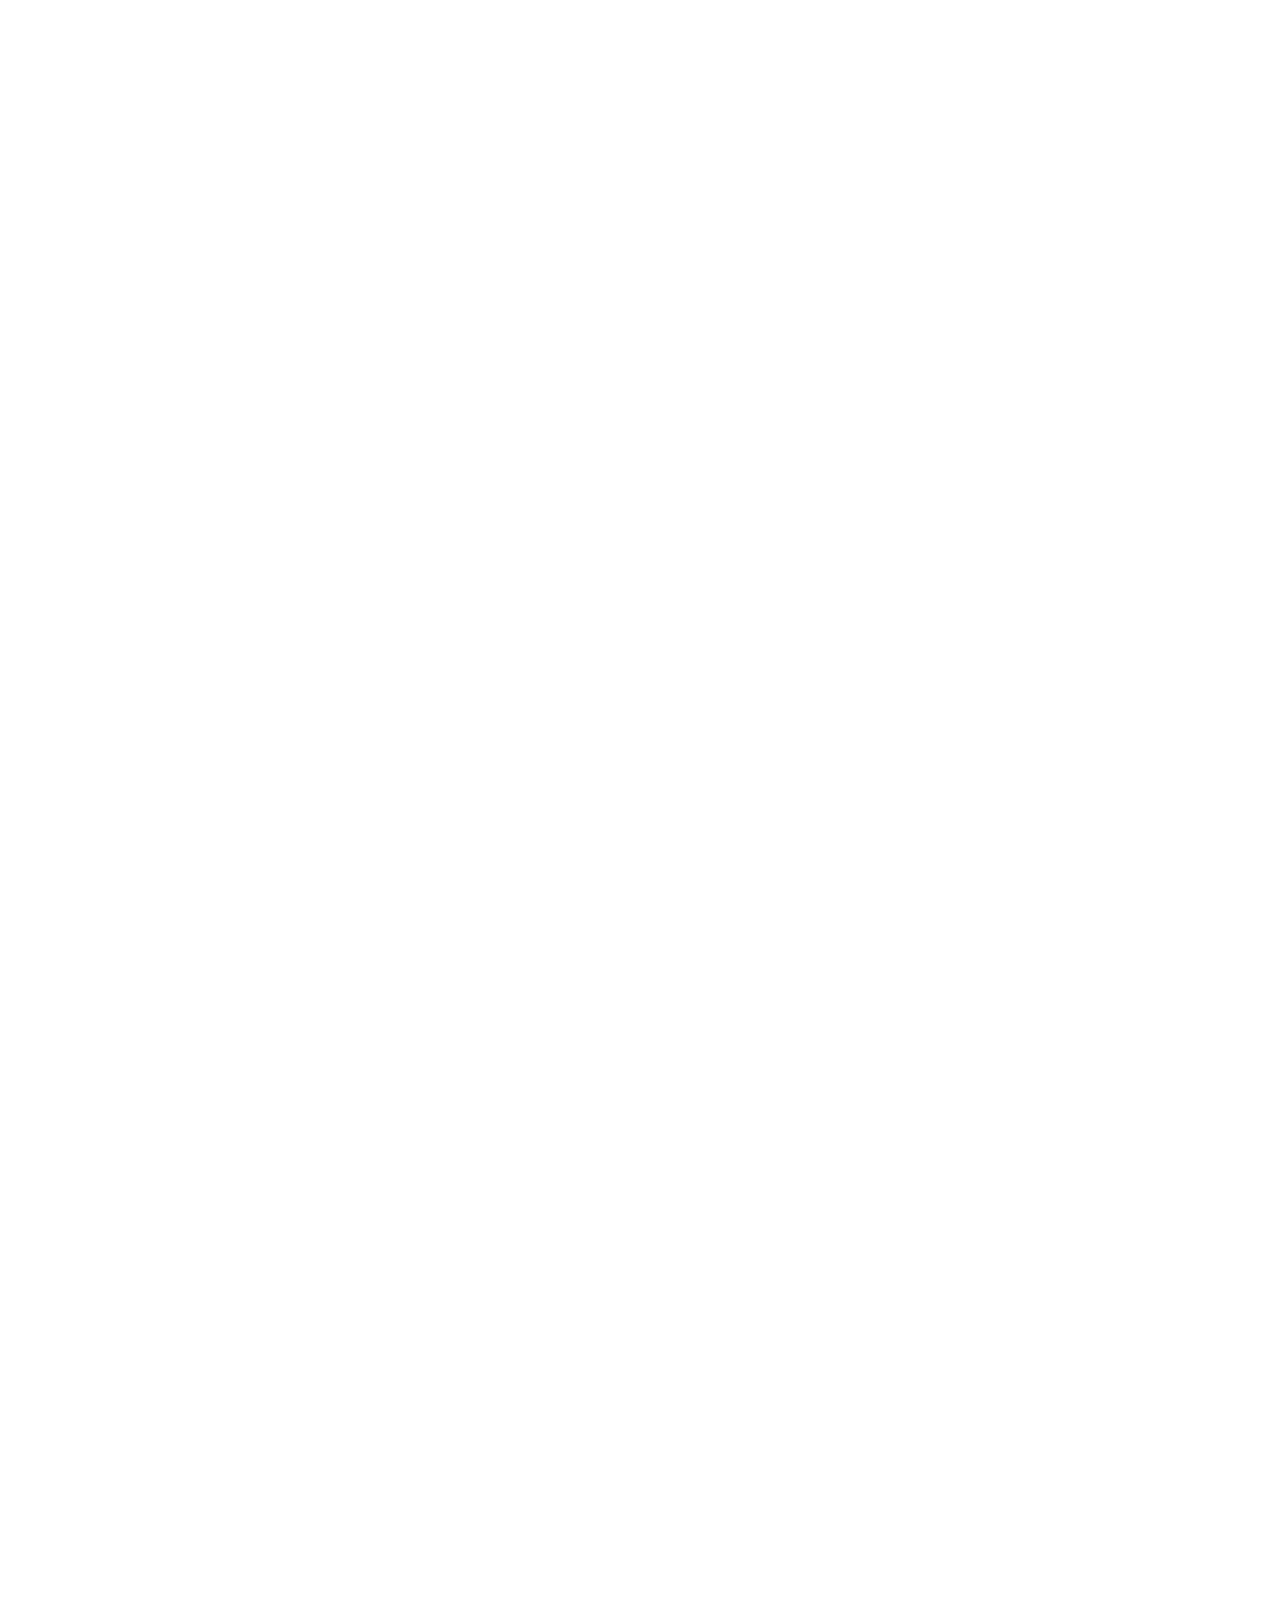
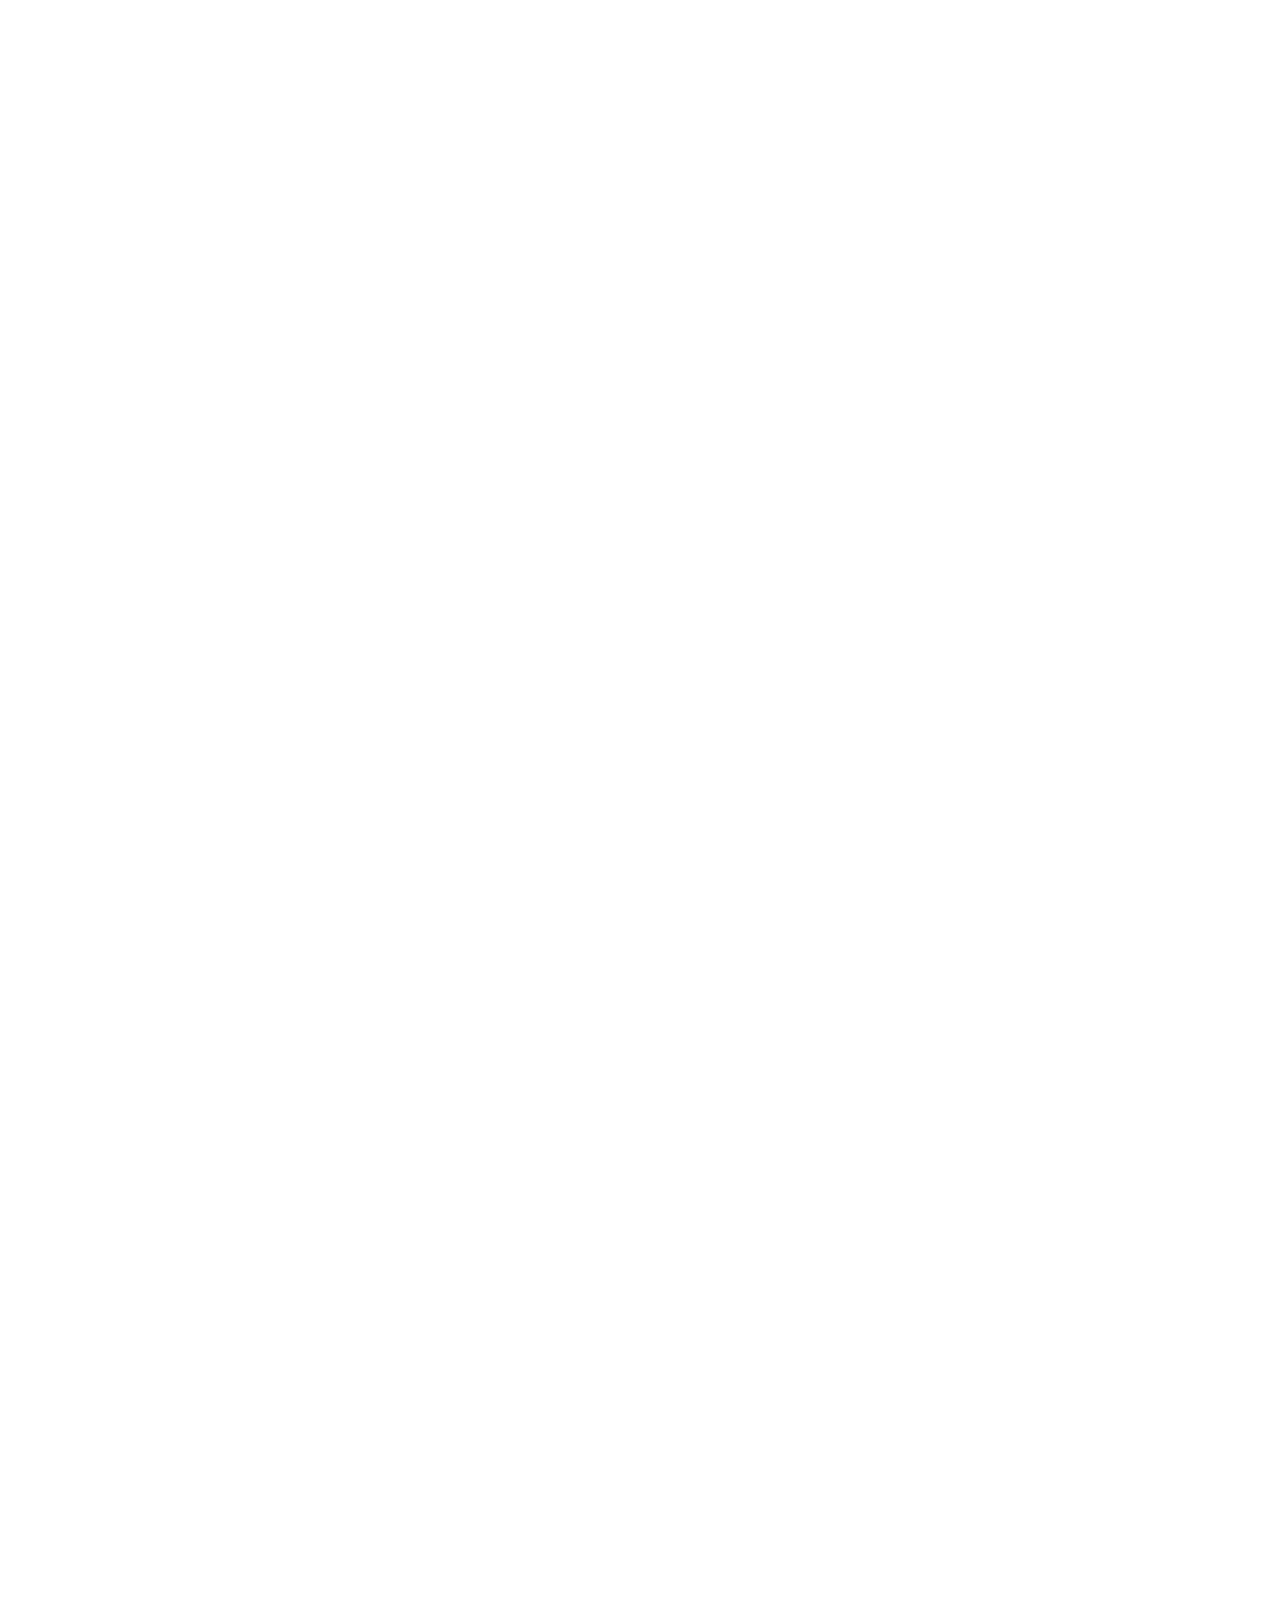
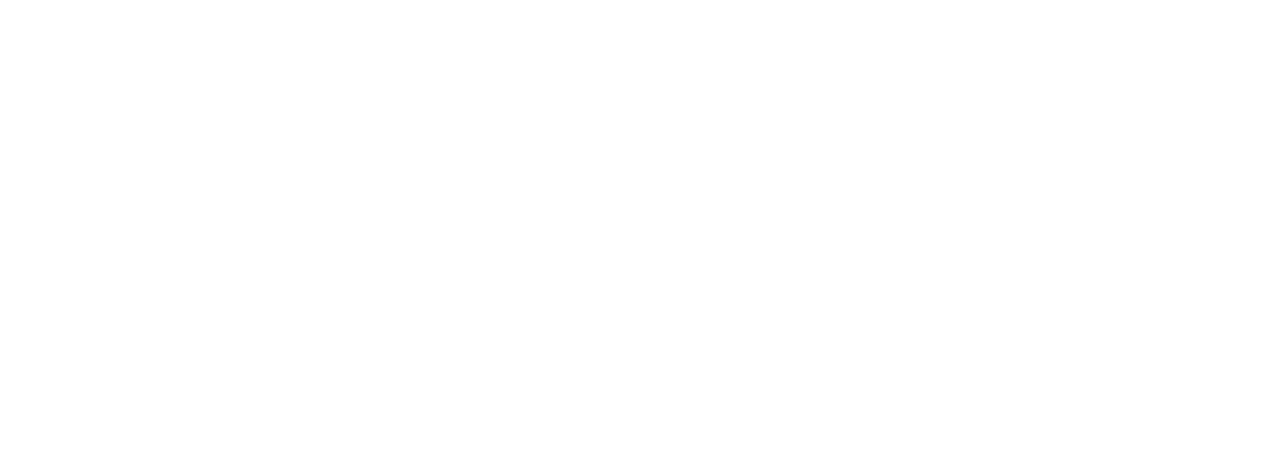
<file: index2.html>
<!DOCTYPE html>
<html lang="en">
  <head>
    <meta charset="utf-8">
    <meta http-equiv="X-UA-Compatible" content="IE=edge">
    <meta name="viewport" content="width=device-width, initial-scale=1">
    <!-- The above 3 meta tags *must* come first in the head; any other head content must come *after* these tags -->
    <title>Casual Icons</title>

    <!-- Bootstrap -->
    <link href="css/bootstrap.min.css" rel="stylesheet">
    <!-- Custom styles -->
    <link href="css/style.css" rel="stylesheet">
    <link href="css/icons-list.css" rel="stylesheet">

    <!-- Google font link -->
    <link href="https://fonts.googleapis.com/css?family=Montserrat:400,700" rel="stylesheet">

    <!-- HTML5 shim and Respond.js for IE8 support of HTML5 elements and media queries -->
    <!-- WARNING: Respond.js doesn't work if you view the page via file:// -->
    <!--[if lt IE 9]>
      <script src="https://oss.maxcdn.com/html5shiv/3.7.2/html5shiv.min.js"></script>
      <script src="https://oss.maxcdn.com/respond/1.4.2/respond.min.js"></script>
    <![endif]-->
  </head>
  <body>
    <!-- the header area - with logo and nav -->
    <header class="main-header" role="banner" id="top">
      <div class="container">
        <div class="col-md-12 main-logo">Casual-Icons :)</div>
      </div>
    </header>
    <!-- header ends -->
    <div class="container-fluid main-content">
      <div class="row">
        <!-- devices icon -->
        <div class="col-md-2 col-sm-4 icon-box coral-bg">
          <div class="icons-img devices"></div>
          <h1>devices</h1>
          <a href="images/devices.svg" download="devices.svg">svg</a>
        </div>
        <!-- laptop icon -->
        <div class="col-md-2 col-sm-4 icon-box cadetblue-bg">
          <div class="icons-img laptop"></div>
          <h1>laptop</h1>
          <a href="images/laptop.svg" download="download svg icon">svg</a>
        </div>
        <!-- camera icon -->
        <div class="col-md-2 col-sm-4 icon-box crimson-bg">
          <div class="icons-img camera"></div>
          <h1>camera</h1>
          <a href="images/camera.svg" download="download svg icon">svg</a>
        </div>
        <!-- audio icon -->
        <div class="col-md-2 col-sm-4 icon-box tomato-bg">
          <div class="icons-img audio"></div>
          <h1>audio</h1>
          <a href="images/audio.svg" download="download svg icon">svg</a>
        </div>
        <!-- watch icon -->
        <div class="col-md-2 col-sm-4 icon-box yellowgreen-bg">
          <div class="icons-img watch"></div>
          <h1>watch</h1>
          <a href="images/watch.svg" download="download svg icon">svg</a>
        </div>
        <!-- display icon -->
        <div class="col-md-2 col-sm-4 icon-box violet-bg">
          <div class="icons-img display"></div>
          <h1>display</h1>
          <a href="images/display.svg" download="download svg icon">svg</a>
        </div>
        <!-- gaming icon -->
        <div class="col-md-2 col-sm-4 icon-box turquoise-bg">
          <div class="icons-img gaming"></div>
          <h1>gaming</h1>
          <a href="images/gaming.svg" download="download svg icon">svg</a>
        </div>
        <!-- mouse icon -->
        <div class="col-md-2 col-sm-4 icon-box thistle-bg">
          <div class="icons-img mouse"></div>
          <h1>mouse</h1>
          <a href="images/mouse.svg" download="download svg icon">svg</a>
        </div>
        <!-- pen icon -->
        <div class="col-md-2 col-sm-4 icon-box teal-bg">
          <div class="icons-img pen"></div>
          <h1>pen</h1>
          <a href="images/pen.svg" download="download svg icon">svg</a>
        </div>
        <!-- shop icon -->
        <div class="col-md-2 col-sm-4 icon-box steelblue-bg">
          <div class="icons-img shop"></div>
          <h1>shop</h1>
          <a href="images/shop.svg" download="download svg icon">svg</a>
        </div>
        <!-- chat icon -->
        <div class="col-md-2 col-sm-4 icon-box tan-bg">
          <div class="icons-img chat"></div>
          <h1>chat</h1>
          <a href="images/chat.svg" download="download svg icon">svg</a>
        </div>
        <!-- bed icon -->
        <div class="col-md-2 col-sm-4 icon-box skyblue-bg">
          <div class="icons-img bed"></div>
          <h1>bed</h1>
          <a href="images/bed.svg" download="download svg icon">svg</a>
        </div>
        <!-- food icon -->
        <div class="col-md-2 col-sm-4 icon-box sandybrown-bg">
          <div class="icons-img food"></div>
          <h1>food</h1>
          <a href="images/food.svg" download="download svg icon">svg</a>
        </div>
        <!-- milk icon -->
        <div class="col-md-2 col-sm-4 icon-box salmon-bg">
          <div class="icons-img milk"></div>
          <h1>milk</h1>
          <a href="images/milk.svg" download="download svg icon">svg</a>
        </div>
        <!-- duck icon -->
        <div class="col-md-2 col-sm-4 icon-box peru-bg">
          <div class="icons-img duck"></div>
          <h1>duck</h1>
          <a href="images/duck.svg" download="download svg icon">svg</a>
        </div>
        <!-- book icon -->
        <div class="col-md-2 col-sm-4 icon-box palevioletred-bg">
          <div class="icons-img book"></div>
          <h1>book</h1>
          <a href="images/book.svg" download="download svg icon">svg</a>
        </div>
        <!-- heart icon -->
        <div class="col-md-2 col-sm-4 icon-box olivedrab-bg">
          <div class="icons-img heart"></div>
          <h1>heart</h1>
          <a href="images/heart.svg" download="download svg icon">svg</a>
        </div>
        <!-- user icon -->
        <div class="col-md-2 col-sm-4 icon-box orangered-bg">
          <div class="icons-img user"></div>
          <h1>user</h1>
          <a href="images/user.svg" download="download svg icon">svg</a>
        </div>
        <!-- The background color on hover ends here - so repear from 'devices' to user again -->

        <!-- rocket icon -->
        <div class="col-md-2 col-sm-4 icon-box coral-bg">
          <div class="icons-img rocket"></div>
          <h1>rocket</h1>
          <a href="images/rocket.svg" download="download svg icon">svg</a>
        </div>
        <!-- flower icon -->
        <div class="col-md-2 col-sm-4 icon-box cadetblue-bg">
          <div class="icons-img flower"></div>
          <h1>flower</h1>
          <a href="images/flower.svg" download="download svg icon">svg</a>
        </div>
        <!-- basketball icon -->
        <div class="col-md-2 col-sm-4 icon-box crimson-bg">
          <div class="icons-img basketball"></div>
          <h1>basketball</h1>
          <a href="images/basketball.svg" download="download svg icon">svg</a>
        </div>
        <!-- alarm icon -->
        <div class="col-md-2 col-sm-4 icon-box tomato-bg">
          <div class="icons-img alarm"></div>
          <h1>alarm</h1>
          <a href="images/alarm.svg" download="download svg icon">svg</a>
        </div>
        <!-- shoes icon -->
        <div class="col-md-2 col-sm-4 icon-box yellowgreen-bg">
          <div class="icons-img shoes"></div>
          <h1>shoes</h1>
          <a href="images/shoes.svg" download="download svg icon">svg</a>
        </div>
        <!-- rice icon -->
        <div class="col-md-2 col-sm-4 icon-box violet-bg">
          <div class="icons-img rice"></div>
          <h1>rice</h1>
          <a href="images/rice.svg" download="download svg icon">svg</a>
        </div>
        <!-- lock icon -->
        <div class="col-md-2 col-sm-4 icon-box turquoise-bg">
          <div class="icons-img lock"></div>
          <h1>lock</h1>
          <a href="images/lock.svg" download="download svg icon">svg</a>
        </div>
        <!-- weather icon -->
        <div class="col-md-2 col-sm-4 icon-box thistle-bg">
          <div class="icons-img weather"></div>
          <h1>weather</h1>
          <a href="images/weather.svg" download="download svg icon">svg</a>
        </div>
        <!-- ice-cream icon -->
        <div class="col-md-2 col-sm-4 icon-box teal-bg">
          <div class="icons-img ice-cream"></div>
          <h1>ice-cream</h1>
          <a href="images/ice-cream.svg" download="download svg icon">svg</a>
        </div>
        <!-- egg icon -->
        <div class="col-md-2 col-sm-4 icon-box steelblue-bg">
          <div class="icons-img egg"></div>
          <h1>egg</h1>
          <a href="images/egg.svg" download="download svg icon">svg</a>
        </div>
        <!-- glasses icon -->
        <div class="col-md-2 col-sm-4 icon-box tan-bg">
          <div class="icons-img glasses"></div>
          <h1>glasses</h1>
          <a href="images/glasses.svg" download="download svg icon">svg</a>
        </div>
        <!-- coffee icon -->
        <div class="col-md-2 col-sm-4 icon-box skyblue-bg">
          <div class="icons-img coffee"></div>
          <h1>coffee</h1>
          <a href="images/coffee.svg" download="download svg icon">svg</a>
        </div>
        <!-- sale icon -->
        <div class="col-md-2 col-sm-4 icon-box sandybrown-bg">
          <div class="icons-img sale"></div>
          <h1>sale</h1>
          <a href="images/sale.svg" download="download svg icon">svg</a>
        </div>
        <!-- beer icon -->
        <div class="col-md-2 col-sm-4 icon-box salmon-bg">
          <div class="icons-img beer"></div>
          <h1>beer</h1>
          <a href="images/beer.svg" download="download svg icon">svg</a>
        </div>
        <!-- inbox icon -->
        <div class="col-md-2 col-sm-4 icon-box peru-bg">
          <div class="icons-img inbox"></div>
          <h1>inbox</h1>
          <a href="images/inbox.svg" download="download svg icon">svg</a>
        </div>
        <!-- umberlla icon -->
        <div class="col-md-2 col-sm-4 icon-box palevioletred-bg">
          <div class="icons-img umberlla"></div>
          <h1>umberlla</h1>
          <a href="images/umberlla.svg" download="download svg icon">svg</a>
        </div>
        <!-- earth icon -->
        <div class="col-md-2 col-sm-4 icon-box olivedrab-bg">
          <div class="icons-img earth"></div>
          <h1>earth</h1>
          <a href="images/earth.svg" download="download svg icon">svg</a>
        </div>
        <!-- flash icon -->
        <div class="col-md-2 col-sm-4 icon-box orangered-bg">
          <div class="icons-img flash"></div>
          <h1>flash</h1>
          <a href="images/flash.svg" download="download svg icon">svg</a>
        </div>
        <!-- The background color on hover ends here - so repear from 'devices' to user again -->

        <!-- plant icon -->
        <div class="col-md-2 col-sm-4 icon-box coral-bg">
          <div class="icons-img plant"></div>
          <h1>plant</h1>
          <a href="images/plant.svg" download="download svg icon">svg</a>
        </div>
        <!-- compass icon -->
        <div class="col-md-2 col-sm-4 icon-box cadetblue-bg">
          <div class="icons-img compass"></div>
          <h1>compass</h1>
          <a href="images/compass.svg" download="download svg icon">svg</a>
        </div>
        <!-- skull icon -->
        <div class="col-md-2 col-sm-4 icon-box crimson-bg">
          <div class="icons-img skull"></div>
          <h1>skull</h1>
          <a href="images/skull.svg" download="download svg icon">svg</a>
        </div>
        <!-- medicine icon -->
        <div class="col-md-2 col-sm-4 icon-box tomato-bg">
          <div class="icons-img medicine"></div>
          <h1>medicine</h1>
          <a href="images/medicine.svg" download="download svg icon">svg</a>
        </div>
        <!-- photos icon -->
        <div class="col-md-2 col-sm-4 icon-box yellowgreen-bg">
          <div class="icons-img photos"></div>
          <h1>photos</h1>
          <a href="images/photos.svg" download="download svg icon">svg</a>
        </div>
        <!-- peach icon -->
        <div class="col-md-2 col-sm-4 icon-box violet-bg">
          <div class="icons-img peach"></div>
          <h1>peach</h1>
          <a href="images/peach.svg" download="download svg icon">svg</a>
        </div>
        <!-- watermelon icon -->
        <div class="col-md-2 col-sm-4 icon-box turquoise-bg">
          <div class="icons-img watermelon"></div>
          <h1>watermelon</h1>
          <a href="images/watermelon.svg" download="download svg icon">svg</a>
        </div>
        <!-- lamp icon -->
        <div class="col-md-2 col-sm-4 icon-box thistle-bg">
          <div class="icons-img lamp"></div>
          <h1>lamp</h1>
          <a href="images/lamp.svg" download="download svg icon">svg</a>
        </div>
        <!-- map-pin icon -->
        <div class="col-md-2 col-sm-4 icon-box teal-bg">
          <div class="icons-img map-pin"></div>
          <h1>map pin</h1>
          <a href="images/map-pin.svg" download="download svg icon">svg</a>
        </div>
        <!-- crown icon -->
        <div class="col-md-2 col-sm-4 icon-box steelblue-bg">
          <div class="icons-img crown"></div>
          <h1>crown</h1>
          <a href="images/crown.svg" download="download svg icon">svg</a>
        </div>
        <!-- note icon -->
        <div class="col-md-2 col-sm-4 icon-box tan-bg">
          <div class="icons-img note"></div>
          <h1>note</h1>
          <a href="images/note.svg" download="download svg icon">svg</a>
        </div>
        <!-- search icon -->
        <div class="col-md-2 col-sm-4 icon-box skyblue-bg">
          <div class="icons-img search"></div>
          <h1>search</h1>
          <a href="images/search.svg" download="download svg icon">svg</a>
        </div>
        <!-- mail icon -->
        <div class="col-md-2 col-sm-4 icon-box sandybrown-bg">
          <div class="icons-img mail"></div>
          <h1>mail</h1>
          <a href="images/mail.svg" download="download svg icon">svg</a>
        </div>
        <!-- ghost icon -->
        <div class="col-md-2 col-sm-4 icon-box salmon-bg">
          <div class="icons-img ghost"></div>
          <h1>ghost</h1>
          <a href="images/ghost.svg" download="download svg icon">svg</a>
        </div>
        <!-- robot icon -->
        <div class="col-md-2 col-sm-4 icon-box peru-bg">
          <div class="icons-img robot"></div>
          <h1>robot</h1>
          <a href="images/robot.svg" download="download svg icon">svg</a>
        </div>
        <!-- ice-cream2 icon -->
        <div class="col-md-2 col-sm-4 icon-box palevioletred-bg">
          <div class="icons-img ice-cream2"></div>
          <h1>ice cream 2</h1>
          <a href="images/ice-cream2.svg" download="download svg icon">svg</a>
        </div>
        <!-- radio icon -->
        <div class="col-md-2 col-sm-4 icon-box olivedrab-bg">
          <div class="icons-img radio"></div>
          <h1>radio</h1>
          <a href="images/radio.svg" download="download svg icon">svg</a>
        </div>
        <!-- speaker icon -->
        <div class="col-md-2 col-sm-4 icon-box orangered-bg">
          <div class="icons-img speaker"></div>
          <h1>speaker</h1>
          <a href="images/speaker.svg" download="download svg icon">svg</a>
        </div>
        <!-- The background color on hover ends here - so repear from 'devices' to user again -->

        <!-- compact-disc icon -->
        <div class="col-md-2 col-sm-4 icon-box coral-bg">
          <div class="icons-img compact-disc"></div>
          <h1>compact disc</h1>
          <a href="images/compact-disc.svg" download="download svg icon">svg</a>
        </div>
        <!-- fire icon -->
        <div class="col-md-2 col-sm-4 icon-box cadetblue-bg">
          <div class="icons-img fire"></div>
          <h1>fire</h1>
          <a href="images/fire.svg" download="download svg icon">svg</a>
        </div>
        <!-- idea icon -->
        <div class="col-md-2 col-sm-4 icon-box crimson-bg">
          <div class="icons-img idea"></div>
          <h1>idea</h1>
          <a href="images/idea.svg" download="download svg icon">svg</a>
        </div>
        <!-- lab icon -->
        <div class="col-md-2 col-sm-4 icon-box tomato-bg">
          <div class="icons-img lab"></div>
          <h1>lab</h1>
          <a href="images/lab.svg" download="download svg icon">svg</a>
        </div>
        <!-- drum-stick icon -->
        <div class="col-md-2 col-sm-4 icon-box yellowgreen-bg">
          <div class="icons-img drum-stick"></div>
          <h1>drum stick</h1>
          <a href="images/drum-stick.svg" download="download svg icon">svg</a>
        </div>
        <!-- calendar icon -->
        <div class="col-md-2 col-sm-4 icon-box violet-bg">
          <div class="icons-img calendar"></div>
          <h1>calendar</h1>
          <a href="images/calendar.svg" download="download svg icon">svg</a>
        </div>
        <!-- pizza icon -->
        <div class="col-md-2 col-sm-4 icon-box turquoise-bg">
          <div class="icons-img pizza"></div>
          <h1>pizza</h1>
          <a href="images/pizza.svg" download="download svg icon">svg</a>
        </div>
        <!-- help icon -->
        <div class="col-md-2 col-sm-4 icon-box thistle-bg">
          <div class="icons-img help"></div>
          <h1>help</h1>
          <a href="images/help.svg" download="download svg icon">svg</a>
        </div>
        <!-- study icon -->
        <div class="col-md-2 col-sm-4 icon-box teal-bg">
          <div class="icons-img study"></div>
          <h1>study</h1>
          <a href="images/study.svg" download="download svg icon">svg</a>
        </div>
        <!-- timer icon -->
        <div class="col-md-2 col-sm-4 icon-box steelblue-bg">
          <div class="icons-img timer"></div>
          <h1>timer</h1>
          <a href="images/timer.svg" download="download svg icon">svg</a>
        </div>
        <!-- plane icon -->
        <div class="col-md-2 col-sm-4 icon-box tan-bg">
          <div class="icons-img plane"></div>
          <h1>plane</h1>
          <a href="images/plane.svg" download="download svg icon">svg</a>
        </div>
        <!-- shopping-cart icon -->
        <div class="col-md-2 col-sm-4 icon-box skyblue-bg">
          <div class="icons-img shopping-cart"></div>
          <h1>shopping-cart</h1>
          <a href="images/shopping-cart.svg" download="download svg icon">svg</a>
        </div>
        <!-- cake icon -->
        <div class="col-md-2 col-sm-4 icon-box sandybrown-bg">
          <div class="icons-img cake"></div>
          <h1>cake</h1>
          <a href="images/cake.svg" download="download svg icon">svg</a>
        </div>
        <!-- nut icon -->
        <div class="col-md-2 col-sm-4 icon-box salmon-bg">
          <div class="icons-img nut"></div>
          <h1>nut</h1>
          <a href="images/nut.svg" download="download svg icon">svg</a>
        </div>
        <!-- batch icon -->
        <div class="col-md-2 col-sm-4 icon-box peru-bg">
          <div class="icons-img batch"></div>
          <h1>batch</h1>
          <a href="images/batch.svg" download="download svg icon">svg</a>
        </div>
        <!-- clipboard icon -->
        <div class="col-md-2 col-sm-4 icon-box palevioletred-bg">
          <div class="icons-img clipboard"></div>
          <h1>clipboard</h1>
          <a href="images/clipboard.svg" download="download svg icon">svg</a>
        </div>
        <!-- shield icon -->
        <div class="col-md-2 col-sm-4 icon-box olivedrab-bg">
          <div class="icons-img shield"></div>
          <h1>shield</h1>
          <a href="images/shield.svg" download="download svg icon">svg</a>
        </div>
        <!-- anchor icon -->
        <div class="col-md-2 col-sm-4 icon-box orangered-bg">
          <div class="icons-img anchor"></div>
          <h1>anchor</h1>
          <a href="images/anchor.svg" download="download svg icon">svg</a>
        </div>
        <!-- The background color on hover ends here - so repear from 'devices' to user again -->

        <!-- map icon -->
        <div class="col-md-2 col-sm-4 icon-box coral-bg">
          <div class="icons-img map"></div>
          <h1>map</h1>
          <a href="images/map.svg" download="download svg icon">svg</a>
        </div>
        <!-- wallet icon -->
        <div class="col-md-2 col-sm-4 icon-box cadetblue-bg">
          <div class="icons-img wallet"></div>
          <h1>wallet</h1>
          <a href="images/wallet.svg" download="download svg icon">svg</a>
        </div>
        <!-- cooked icon -->
        <div class="col-md-2 col-sm-4 icon-box crimson-bg">
          <div class="icons-img cooked"></div>
          <h1>cooked</h1>
          <a href="images/cooked.svg" download="download svg icon">svg</a>
        </div>
        <!-- door icon -->
        <div class="col-md-2 col-sm-4 icon-box tomato-bg">
          <div class="icons-img door"></div>
          <h1>door</h1>
          <a href="images/door.svg" download="download svg icon">svg</a>
        </div>
        <!-- landscape icon -->
        <div class="col-md-2 col-sm-4 icon-box yellowgreen-bg">
          <div class="icons-img landscape"></div>
          <h1>landscape</h1>
          <a href="images/landscape.svg" download="download svg icon">svg</a>
        </div>

        <!--  -->
        <!--  -->
        <!--  -->
        <!--  -->


        <!-- restart from calendar icon -->

      </div>
    </div>

    <!-- jQuery (necessary for Bootstrap's JavaScript plugins) -->
    <script src="https://ajax.googleapis.com/ajax/libs/jquery/1.11.3/jquery.min.js"></script>
    <!-- Include all compiled plugins (below), or include individual files as needed -->
    <script src="js/bootstrap.min.js"></script>
  </body>
</html>
</file>
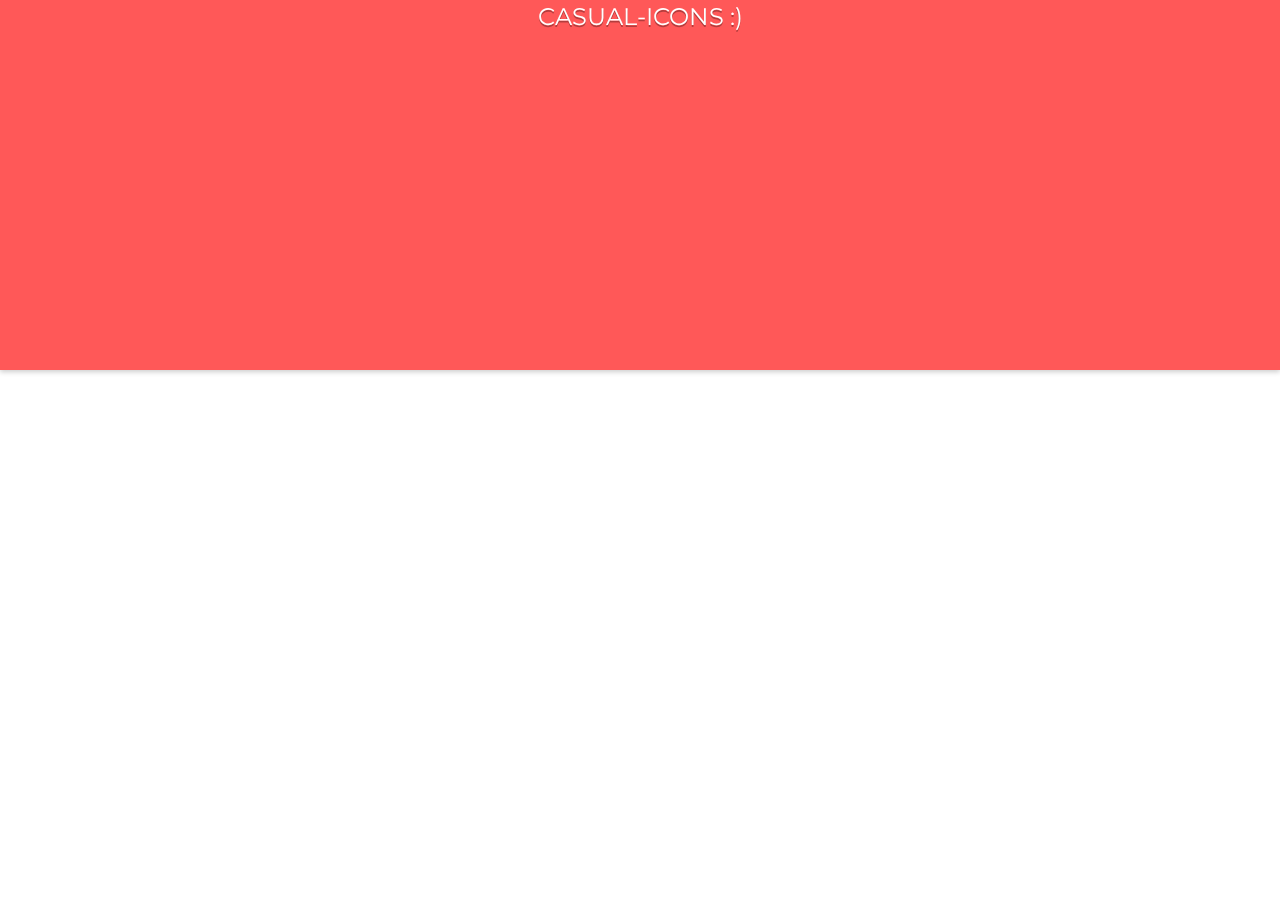
<file: index3.html>
<!DOCTYPE html>
<html lang="en">
  <head>
    <meta charset="utf-8">
    <meta http-equiv="X-UA-Compatible" content="IE=edge">
    <meta name="viewport" content="width=device-width, initial-scale=1">
    <!-- The above 3 meta tags *must* come first in the head; any other head content must come *after* these tags -->
    <title>Casual Icons</title>

    <!-- Bootstrap -->
    <link href="css/bootstrap.min.css" rel="stylesheet">
    <!-- Custom styles -->
    <link href="css/style.css" rel="stylesheet">
    <link href="css/icons-list.css" rel="stylesheet">

    <!-- Google font link -->
    <link href="https://fonts.googleapis.com/css?family=Montserrat:400,700" rel="stylesheet">

    <!-- HTML5 shim and Respond.js for IE8 support of HTML5 elements and media queries -->
    <!-- WARNING: Respond.js doesn't work if you view the page via file:// -->
    <!--[if lt IE 9]>
      <script src="https://oss.maxcdn.com/html5shiv/3.7.2/html5shiv.min.js"></script>
      <script src="https://oss.maxcdn.com/respond/1.4.2/respond.min.js"></script>
    <![endif]-->
  </head>
  <body>
    <!-- the header area - with logo and nav -->
    <header class="main-header" role="banner" id="top">
      <div class="container">
        <div class="col-md-12 main-logo">Casual-Icons :)</div>
      </div>
    </header>
    <!-- header ends -->
    <div class="container main-content">
      <div class="row">
        <!-- devices icon -->
        <div class="col-md-3 col-sm-4 icon-box coral-bg">
          <svg xmlns="http://www.w3.org/2000/svg" viewBox="0 0 60 60" class="icons-img">
            <style type="text/css" class="undefined">  
              .st0{fill:#FFFFFF;}
              .st1{fill:#231F20;}
              .st2{fill:#D2D3D4;}
            </style>
            <path class="st0" d="M54.6 55.7c0 1.1-0.9 2-2 2H14.1c-1.1 0-2-0.9-2-2V4c0-1.1 0.9-2 2-2h38.6c1.1 0 2 0.9 2 2V55.7z" class="undefined"/><path class="st1" d="M52.6 59.6H14.1c-2.2 0-4-1.8-4-4V4c0-2.2 1.8-4 4-4h38.6c2.2 0 4 1.8 4 4v51.7C56.6 57.9 54.8 59.6 52.6 59.6zM14.1 4v51.7h38.6l0-51.7H14.1z" class="undefined"/><rect x="17.8" y="7.4" class="st2" width="30" height="42.4" class="undefined"/><path class="st0" d="M27 56c0 1.1-0.9 2-2 2H7.4c-1.1 0-2-0.9-2-2V19.7c0-1.1 0.9-2 2-2H25c1.1 0 2 0.9 2 2V56z" class="undefined"/><path class="st1" d="M25 60H7.4c-2.2 0-4-1.8-4-4V19.7c0-2.2 1.8-4 4-4H25c2.2 0 4 1.8 4 4V56C28.9 58.2 27.2 60 25 60zM7.4 19.7V56H25l0-36.4H7.4z" class="undefined"/><rect x="9.6" y="24.8" class="st2" width="13.4" height="22.8" class="undefined"/><circle class="st1" cx="16" cy="51.6" r="1.7" class="undefined"/>
          </svg>
          <h1>devices</h1>
          <a href="images/devices.svg" download="devices.svg">svg</a>
        </div>
        <!-- laptop icon -->
        <div class="col-md-3 col-sm-4 icon-box cadetblue-bg">
          <div class="icons-img laptop"></div>
          <h1>laptop</h1>
          <a href="images/laptop.svg" download="download svg icon">svg</a>
        </div>
        <!-- camera icon -->
        <div class="col-md-3 col-sm-4 icon-box crimson-bg">
          <div class="icons-img camera"></div>
          <h1>camera</h1>
          <a href="images/camera.svg" download="download svg icon">svg</a>
        </div>

        <a href="#" class="close-icon">close</a>

      </div>
    </div>

    <!-- jQuery (necessary for Bootstrap's JavaScript plugins) -->
    <script src="https://ajax.googleapis.com/ajax/libs/jquery/1.11.3/jquery.min.js"></script>
    <!-- Include all compiled plugins (below), or include individual files as needed -->
    <script src="js/bootstrap.min.js"></script>
    <script type="text/javascript" src="js/script.js"></script>
  </body>
</html>
</file>
<file: css/style.css>
body {
	font-family: 'Montserrat', sans-serif;
	font-size: 14px;
}

body.preload {
  -webkit-transition: none !important;
  -moz-transition: none !important;
  -ms-transition: none !important;
  -o-transition: none !important;
  transition: none !important;
}

/* Preloader */

#preloader {
    position:fixed;
    top:0;
    left:0;
    right:0;
    bottom:0;
    background-color:#fff; /* change if the mask should have another color then white */
    z-index:99999999; /* makes sure it stays on top */
    background: linear-gradient(135deg,  #3023ae 0%,#c86dd7 100%)
}
#status {
    width:200px;
    height:200px;
    position:absolute;
    left:50%; /* centers the loading animation horizontally one the screen */
    top:50%; /* centers the loading animation vertically one the screen */
    background-image:url(../images/preloader.svg); /* path to your loading animation */
    background-repeat:no-repeat;
    background-position:center;
    margin:-100px 0 0 -100px; /* is width and height divided by two */
}

/*Header - styles*/
.main-header {
	text-align: left;
	background-color: #ff5858;
	box-shadow: 0px 2px 5px 0px rgba(0,0,0,.2);
	height: 370px;
    text-align: center;
    position: fixed;
    width: 100vw;
    z-index: 999;
}

	.logo-img {
		width: 70px;
		margin: 90px auto 20px;
	}
	
	.main-header .main-logo {
		font-size: 24px;
		font-weight: normal;
		text-transform: uppercase;
		color: #fff;
    	text-shadow: 0px 2px 0px rgba(0,0,0,0.3);
	}

	.main-header p {
		opacity: .5;
		line-height: 36px;
	}

/*Main Content area styles*/
.main-content {
	text-align: center;
	transition: top 1s ease 1s;
	position: relative;
	top: 370px;
	opacity: 0;
	z-index: 9999;
    background: white;
    box-shadow: 0px 2px 5px rgba(0,0,0,.3);
}

/*Icon-box styles*/
.main-content .icon-box {
	height: 500px;
	text-transform: uppercase;
	padding: 200px 0;
}

.icon-box.open {
	position: fixed;
    z-index: 99999;
    width: 100vw;
    height: 100vh !important;
    top: 0;
    left: 0;
}

	.icon-box h1 {
		font-size: 13px;
		font-weight: bold;
	}

		.icon-box.open h1 {
			font-size: 16px;
		    position: absolute;
		    bottom: 150px;
		    width: 100vw;
		}

	.icon-box .icons-img {
		width: 100%;
	    height: 60px;
	    background-repeat: no-repeat;
	    background-position: center;
	    margin-top: 40px;
	    position: relative;
	}

		.icon-box.open .icons-img {
			height: 150px;
			position: absolute;
			top: calc(50% - 150px);
			background-size: contain;
		}

	.icon-box a {
		font-weight: 300;
		font-size: 11px;
		color: #d6d6d6;
	}

		.icon-box.open a {
			font-size: 14px;
			position: absolute;
    		bottom: 100px;
		}

	.icon-box:hover a {
		color: #fff;
	}

.close-icon {
	opacity: 0;
	transition: opacity .2s ease .6s;
}

.open ~ .close-icon {
	position: fixed;
    color: white;
    z-index: 99999999;
    top: 30px;
    right: 30px;
    background: rgba(0,0,0,.5);
    padding: 3px 15px;
    border-radius: 15px;
    opacity: 1;
	transition: opacity .2s ease .6s;
}

/*color background names*/
.coral-bg,
.cadetblue-bg,
.crimson-bg,
.tomato-bg,
.yellowgreen-bg,
.violet-bg,
.turquoise-bg,
.thistle-bg,
.teal-bg,
.steelblue-bg,
.tan-bg,
.skyblue-bg,
.sandybrown-bg,
.salmon-bg,
.peru-bg,
.palevioletred-bg,
.olivedrab-bg,
.orangered-bg{
	transition: all .8s ease;
}

.coral-bg:hover,
.cadetblue-bg:hover,
.crimson-bg:hover,
.tomato-bg:hover,
.yellowgreen-bg:hover,
.violet-bg:hover,
.turquoise-bg:hover,
.thistle-bg:hover,
.teal-bg:hover,
.steelblue-bg:hover,
.tan-bg:hover,
.skyblue-bg:hover,
.sandybrown-bg:hover,
.salmon-bg:hover,
.peru-bg:hover,
.palevioletred-bg:hover,
.olivedrab-bg:hover,
.orangered-bg:hover {
	transition: all .4s ease !important;
}

/*hover-backgrounds*/
.coral-bg:hover, .coral-bg.open{
	background-color: coral;
}

.cadetblue-bg:hover, .cadetblue-bg.open{
	background-color: cadetblue;
}

.crimson-bg:hover, .crimson-bg.open{
	background-color: crimson;
}

.tomato-bg:hover, .tomato-bg.open{
	background-color: tomato;
}

.yellowgreen-bg:hover, .yellowgreen-bg.open{
	background-color: yellowgreen;
}

.violet-bg:hover, .violet-bg.open{
	background-color: violet;
}

.turquoise-bg:hover, .turquoise-bg.open{
	background-color: turquoise;
}

.thistle-bg:hover, .thistle-bg.open{
	background-color: thistle;
}

.teal-bg:hover, .teal-bg.open{
	background-color: teal;
}

.steelblue-bg:hover, .steelblue-bg.open{
	background-color: steelblue;
}

.tan-bg:hover, .tan-bg.open{
	background-color: tan;
}

.skyblue-bg:hover, .skyblue-bg.open{
	background-color: skyblue;
}

.sandybrown-bg:hover, .sandybrown-bg.open{
	background-color: sandybrown;
}

.salmon-bg:hover, .salmon-bg.open{
	background-color: salmon;
}

.peru-bg:hover, .peru-bg.open{
	background-color: peru;
}

.palevioletred-bg:hover, .palevioletred-bg.open{
	background-color: palevioletred;
}

.olivedrab-bg:hover, .olivedrab-bg.open{
	background-color: olivedrab;
}

.orangered-bg:hover, .orangered-bg.open{
	background-color: orangered;
}

.thanks-box h1{
	line-height: 200px;
	color: #ff5858;
}
</file>
<file: css/icons-list.css>
.devices {
	background-image: url(../images/devices.svg);
}

.laptop {
	background-image: url(../images/laptop.svg);
}

.camera {
	background-image: url(../images/camera.svg);
}

.audio {
	background-image: url(../images/audio.svg);
}

.watch {
	background-image: url(../images/watch.svg);
}

.display {
	background-image: url(../images/display.svg);
}

.gaming {
	background-image: url(../images/gaming.svg);
}

.mouse {
	background-image: url(../images/mouse.svg);
}

.pen {
	background-image: url(../images/pen.svg);
}

.shop {
	background-image: url(../images/shop.svg);
}

.chat {
	background-image: url(../images/chat.svg);
}

.bed {
	background-image: url(../images/bed.svg);
}

.food {
	background-image: url(../images/food.svg);
}

.milk {
	background-image: url(../images/milk.svg);
}

.duck {
	background-image: url(../images/duck.svg);
}

.book {
	background-image: url(../images/book.svg);
}

.heart {
	background-image: url(../images/heart.svg);
}

.user {
	background-image: url(../images/user.svg);
}

.rocket {
	background-image: url(../images/rocket.svg);
}

.flower {
	background-image: url(../images/flower.svg);
}

.basketball {
	background-image: url(../images/basketball.svg);
}

.alarm {
	background-image: url(../images/alarm.svg);
}

.shoes {
	background-image: url(../images/shoes.svg);
}

.rice {
	background-image: url(../images/rice.svg);
}

.lock {
	background-image: url(../images/lock.svg);
}

.weather {
	background-image: url(../images/weather.svg);
}

.ice-cream {
	background-image: url(../images/ice-cream.svg);
}

.egg {
	background-image: url(../images/egg.svg);
}

.glasses {
	background-image: url(../images/glasses.svg);
}

.coffee {
	background-image: url(../images/coffee.svg);
}

.sale {
	background-image: url(../images/sale.svg);
}

.beer {
	background-image: url(../images/beer.svg);
}

.inbox {
	background-image: url(../images/inbox.svg);
}

.umberlla {
	background-image: url(../images/umberlla.svg);
}

.earth {
	background-image: url(../images/earth.svg);
}

.flash {
	background-image: url(../images/flash.svg);
}

.plant {
	background-image: url(../images/plant.svg);
}

.compass {
	background-image: url(../images/compass.svg);
}

.skull {
	background-image: url(../images/skull.svg);
}

.medicine {
	background-image: url(../images/medicine.svg);
}

.photos {
	background-image: url(../images/photos.svg);
}

.peach {
	background-image: url(../images/peach.svg);
}

.watermelon {
	background-image: url(../images/watermelon.svg);
}

.lamp {
	background-image: url(../images/lamp.svg);
}

.map-pin {
	background-image: url(../images/map-pin.svg);
}

.crown {
	background-image: url(../images/crown.svg);
}

.note {
	background-image: url(../images/note.svg);
}

.search {
	background-image: url(../images/search.svg);
}

.mail {
	background-image: url(../images/mail.svg);
}

.ghost {
	background-image: url(../images/ghost.svg);
}

.robot {
	background-image: url(../images/robot.svg);
}

.ice-cream2 {
	background-image: url(../images/ice-cream2.svg);
}

.radio {
	background-image: url(../images/radio.svg);
}

.speaker {
	background-image: url(../images/speaker.svg);
}

.compact-disc {
	background-image: url(../images/compact-disc.svg);
}

.fire {
	background-image: url(../images/fire.svg);
}

.idea {
	background-image: url(../images/idea.svg);
}

.lab {
	background-image: url(../images/lab.svg);
}

.drum-stick {
	background-image: url(../images/drum-stick.svg);
}

.calendar {
	background-image: url(../images/calendar.svg);
}

.pizza {
	background-image: url(../images/pizza.svg);
}

.help {
	background-image: url(../images/help.svg);
}

.study {
	background-image: url(../images/study.svg);
}

.timer {
	background-image: url(../images/timer.svg);
}

.plane {
	background-image: url(../images/plane.svg);
}

.shopping-cart {
	background-image: url(../images/shopping-cart.svg);
}

.cake {
	background-image: url(../images/cake.svg);
}

.nut {
	background-image: url(../images/nut.svg);
}

.batch {
	background-image: url(../images/batch.svg);
}

.clipboard {
	background-image: url(../images/clipboard.svg);
}

.shield {
	background-image: url(../images/shield.svg);
}

.anchor {
	background-image: url(../images/anchor.svg);
}

.map {
	background-image: url(../images/map.svg);
}

.wallet {
	background-image: url(../images/wallet.svg);
}

.cooked {
	background-image: url(../images/cooked.svg);
}

.door {
	background-image: url(../images/door.svg);
}

.landscape {
	background-image: url(../images/landscape.svg);
}

.hotel {
	background-image: url(../images/hotel.svg);
}

.iglo {
	background-image: url(../images/iglo.svg);
}

.backpack {
	background-image: url(../images/backpack.svg);
}

.briefcase {
	background-image: url(../images/briefcase.svg);
}

.church {
	background-image: url(../images/church.svg);
}

.boots {
	background-image: url(../images/boots.svg);
}

.paint-brush {
	background-image: url(../images/paint-brush.svg);
}

.pallet {
	background-image: url(../images/pallet.svg);
}

.popcorn {
	background-image: url(../images/popcorn.svg);
}

.video {
	background-image: url(../images/video.svg);
}

.terminal {
	background-image: url(../images/terminal.svg);
}

.calculator {
	background-image: url(../images/calculator.svg);
}

.floppy-disk {
	background-image: url(../images/floppy-disk.svg);
}

.folder {
	background-image: url(../images/folder.svg);
}

.printer {
	background-image: url(../images/printer.svg);
}

.cat {
	background-image: url(../images/cat.svg);
}

.teddy {
	background-image: url(../images/teddy.svg);
}

.worm {
	background-image: url(../images/worm.svg);
}

.chart {
	background-image: url(../images/chart.svg);
}

.note-book {
	background-image: url(../images/note-book.svg);
}

.bug {
	background-image: url(../images/bug.svg);
}

.table-lamp {
	background-image: url(../images/table-lamp.svg);
}
</file>
